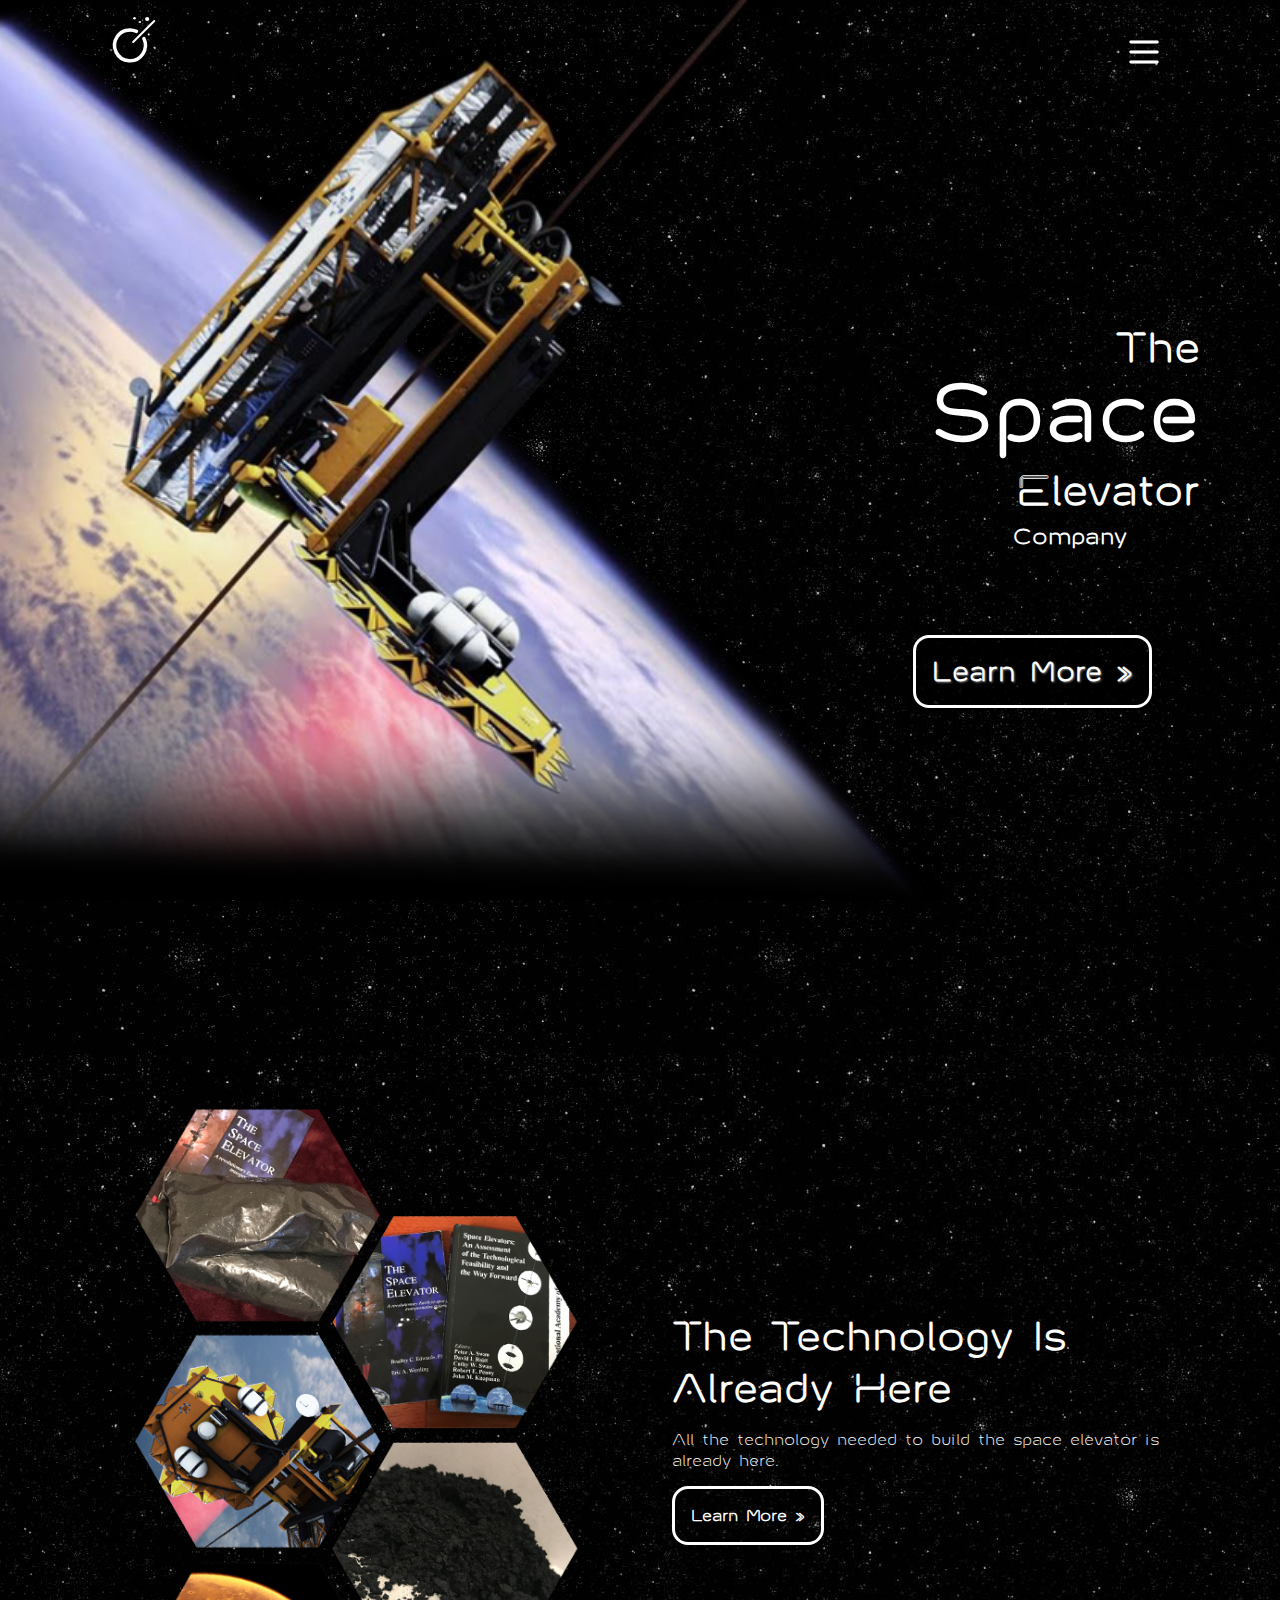
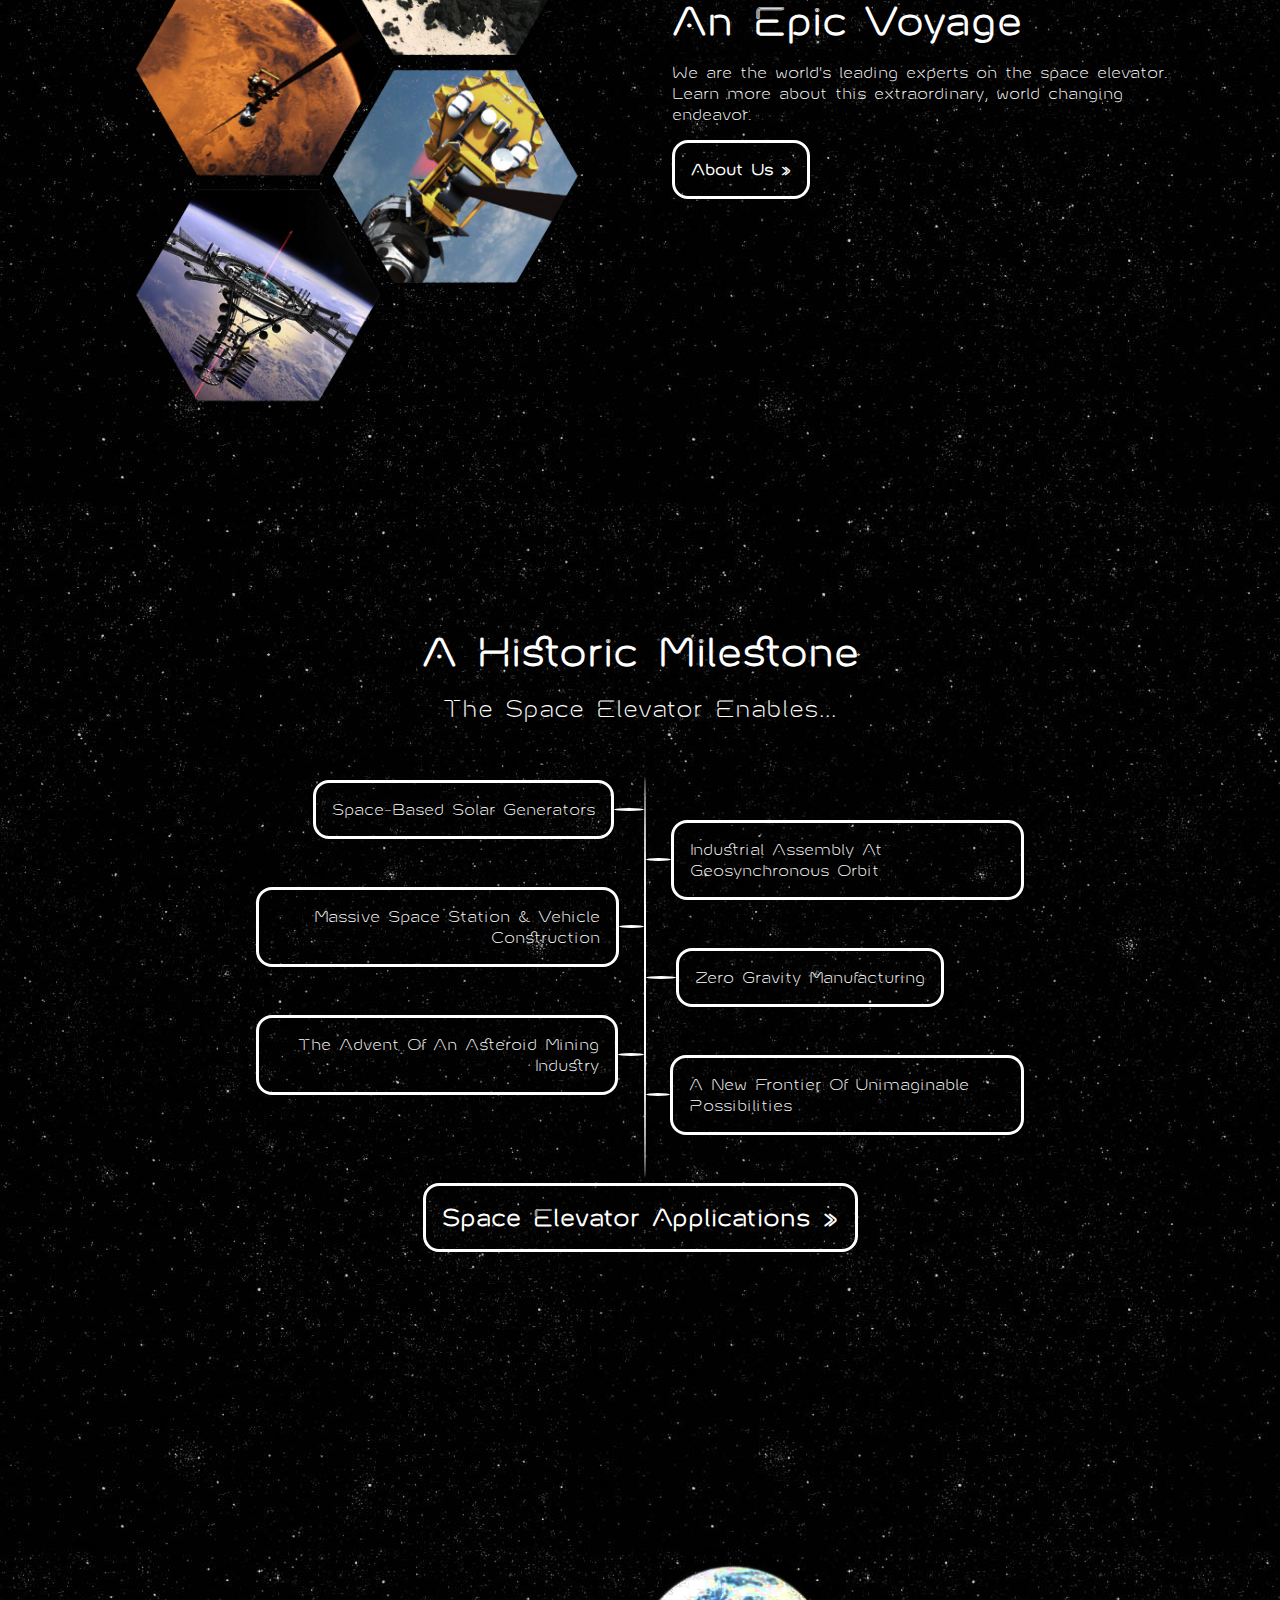
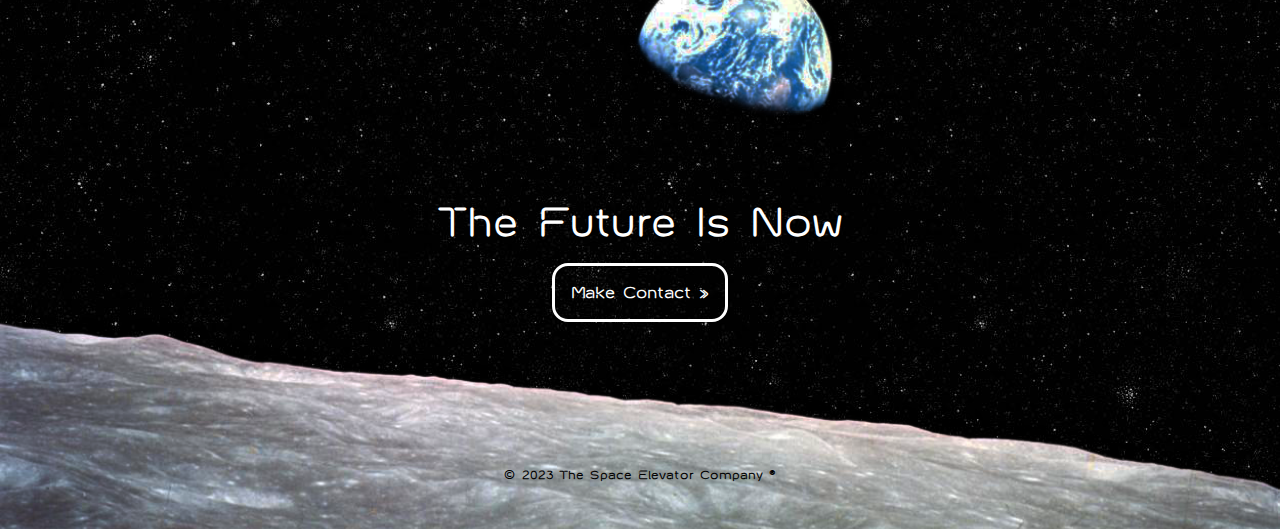
<file: index.html>
<!doctype html>
<html lang="en">
  <head>
    <meta charset="utf-8">
    <title>The Space Elevator Company</title>
    <meta name="description" content="The time has come to build the space elevator...">
    <meta name="viewport" content="width=device-width">
    <link rel="canonical" href="https://spaceelevatorcompany.com">
    <script type="application/ld+json">
      {
        "@context": "http://schema.org",
        "@type": "WebPage",
        "name": "The Space Elevator Company",
        "image": "https://spaceelevatorcompany.com/images/space-elevator.jpg",
        "url": "https://spaceelevatorcompany.com"
      }
    </script>
    <meta property="og:type" content='website'>
    <meta property="og:title" content="The Space Elevator Company">
    <meta property="og:description" content="The time has come to build the space elevator...">
    <meta property="og:url" content="https://spaceelevatorcompany.com">
    <meta property="og:image" content="https://spaceelevatorcompany.com/images/space-elevator.jpg">
    <meta property="og:image:secure_url" content="https://spaceelevatorcompany.com/images/space-elevator.jpg">
    <meta property="og:site_name" content='SpaceElevatorCompany.com'>
    <meta property="og:locale" content='en_US'>
    <meta name="twitter:card" content="summary_large_image">
    <!-- <meta name="twitter:site" content="@InnovationBound"> -->
    <!-- <meta name="twitter:creator" content="@InnovationBound"> -->
    <meta name="twitter:title" content="The Space Elevator Company">
    <meta name="twitter:description" content="The time has come to build the space elevator...">
    <meta name="twitter:image" content="https://spaceelevatorcompany.com/images/space-elevator.jpg">
    <link rel="shortcut icon" href="/images/favicon.ico">
    <link rel="stylesheet" href="/styles/main.css">
  </head>
  <body>

    <header id="site-header">
      <a href="/">
        <div class="logo">
          <img src="images/logo-white.svg" alt="o">
        </div>
      </a>
      <section id="nav">
        <input id="check" type="checkbox" value="">
        <span id="x">X</span>
        <label for="check" class='nav'>III</label>
        <br>
<nav><!-- Whitespace Matters Here -->
<a href="/">Home</a><a href="/about-us.html">About Us</a><a href="/technology.html">Technology</a><a href="/carbon-nanotubes.html">Carbon Nanotubes</a><a href="/applications.html">Applications</a><a href="/contact.html">Contact</a>
</nav>
      </section>
    </header>

    <section id="banner" class="bghidden">
      <h1 id="headline">
        <span class="the">The</span>
        <span class="space">Space</span>
        <span class="elevator">Elevator</span>
        <span class="company">Company</span>
      </h1>
      <button id="scroll">Learn&nbsp;More&nbsp;»</button>
    </section>

    <section id="ready">
      <div class="image">
        <img src="images/tech.png" alt="Space Elevator Tech Hexagons">
      </div>
      <div class="copy">
        <h2>The Technology Is Already Here</h2>
        <p>All the technology needed to build the space elevator is already here.</p>
        <a class="button" href="/technology.html">Learn More »</a>
        <div class="spacer"></div>
        <h2>An Epic Voyage</h2>
        <p>We are the world's leading experts on the space elevator. Learn more about this extraordinary, world changing endeavor.</p>
        <a class="button" href="/about-us.html">About Us »</a>
      </div>
    </section>

    <section id="possibilities">
      <h2>A Historic Milestone</h2>
      <p class="prompt">The Space Elevator Enables...</p>
      <div class="tree">
        <div class="left-items hidden">
          <div class="left-item">
            <div class="copy">
              <p>Space-Based Solar Generators</p>
            </div>
            <div class="branch">
            </div>
          </div>
          <div class="left-item">
            <div class="copy">
              <p>Massive Space Station &amp; Vehicle Construction</p>
            </div>
            <div class="branch">
            </div>
          </div>
          <div class="left-item">
            <div class="copy">
              <p>The Advent Of An Asteroid Mining Industry</p>
            </div>
            <div class="branch">
            </div>
          </div>
        </div>
        <div class="stem"></div>
        <div class="right-items">
          <div class="right-item flip">
            <div class="branch">
            </div>
            <div class="copy">
              <p>Space-Based Solar Generators</p>
            </div>
          </div>
          <div class="right-item">
            <div class="branch">
            </div>
            <div class="copy">
              <p>Industrial Assembly At Geosynchronous Orbit</p>
            </div>
          </div>
          <div class="right-item flip">
            <div class="branch">
            </div>
            <div class="copy">
              <p>Massive Space Station &amp; Vehicle Construction</p>
            </div>
          </div>
          <div class="right-item">
            <div class="branch">
            </div>
            <div class="copy">
              <p>Zero Gravity Manufacturing</p>
            </div>
          </div>
          <div class="right-item flip">
            <div class="branch">
            </div>
            <div class="copy">
              <p>The Advent Of An Asteroid Mining Industry</p>
            </div>
          </div>
          <div class="right-item">
            <div class="branch">
            </div>
            <div class="copy">
              <p>A New Frontier Of Unimaginable Possibilities</p>
            </div>
          </div>
        </div>
      </div>
      <p class="prompt">
        <a class="button application-button" href="/applications.html">Space Elevator Applications »</a>
      </p>
    </section>

    <section id="future">
      <div class="make-contact">
        <h2 class="future">The Future Is Now</h2>
        <a class="button contact-button" href="/contact.html">Make Contact »</a>
      </div>
      <p id="copyright">© 2023 The Space Elevator Company ®</p>
    </section>
    <script src="/scripts/rise.js"></script>
    <script src="/scripts/slide-show.js"></script>
  </body>
</html>
</file>
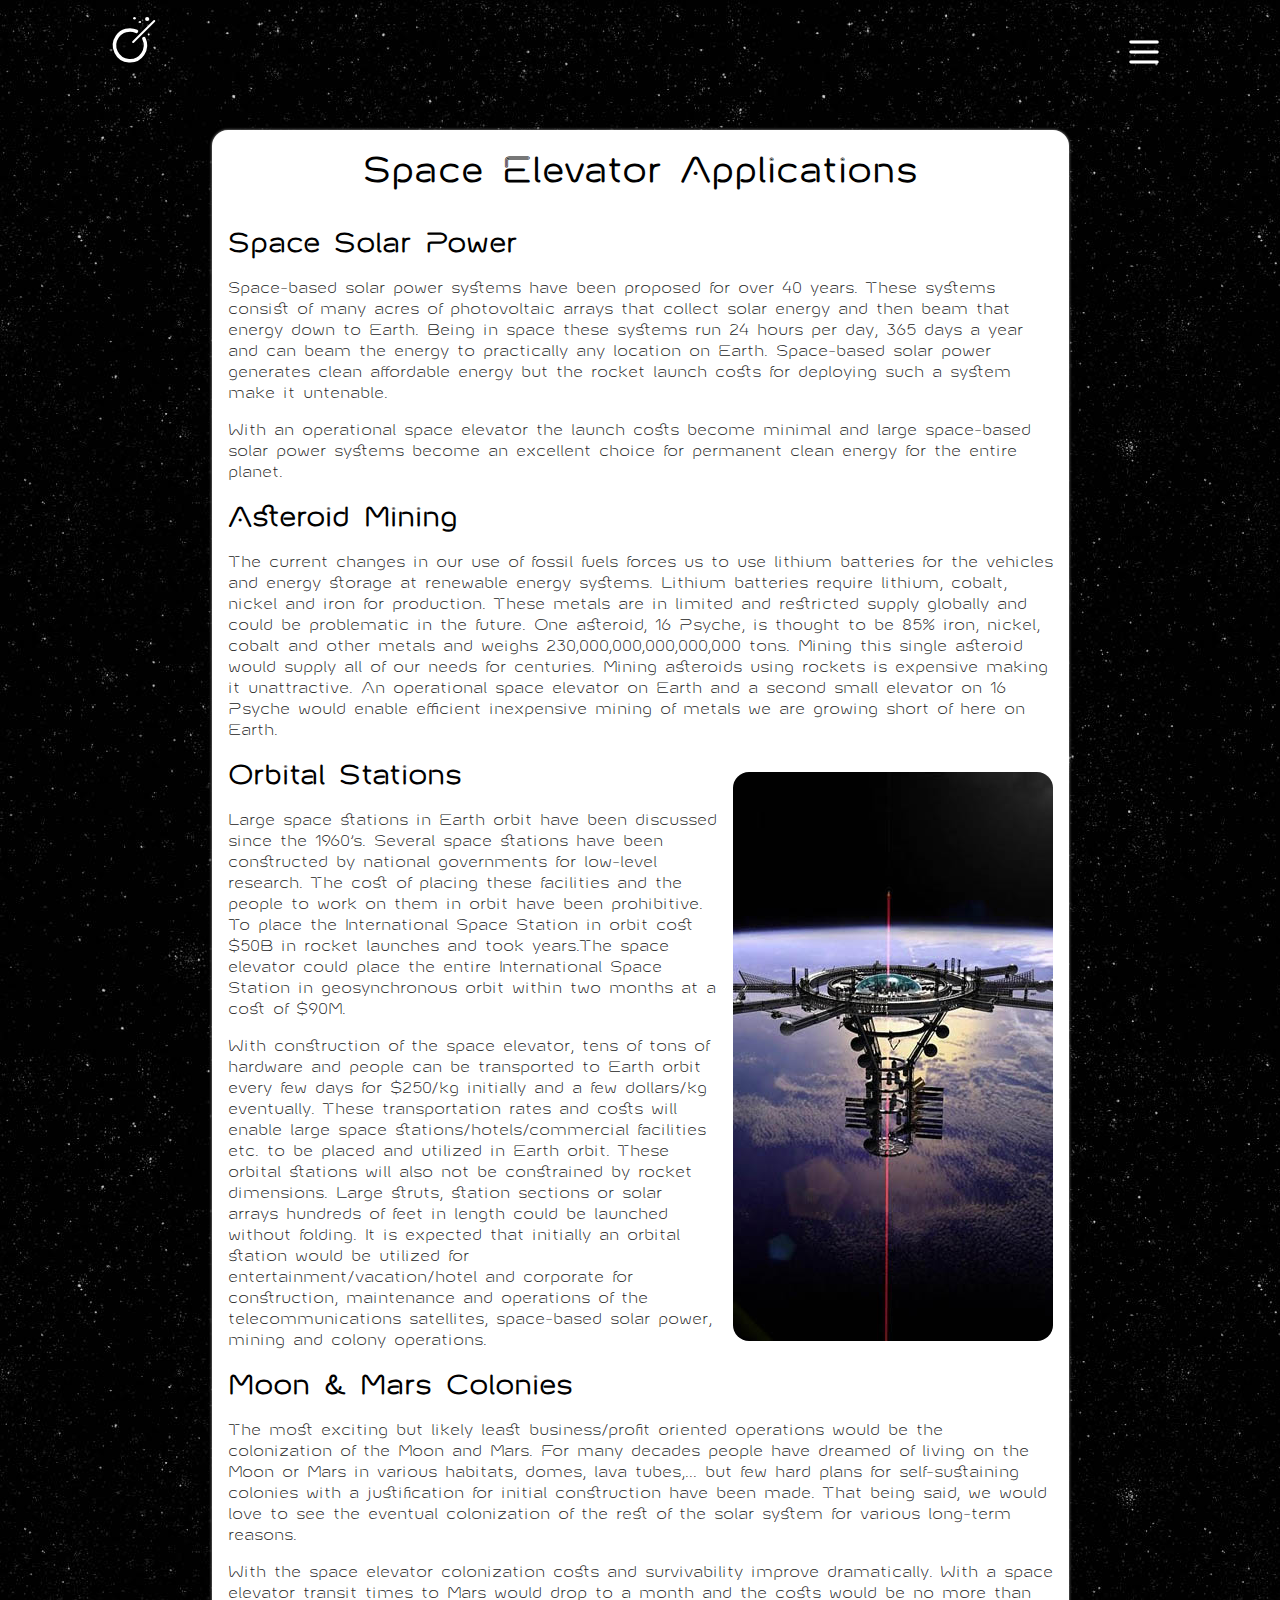
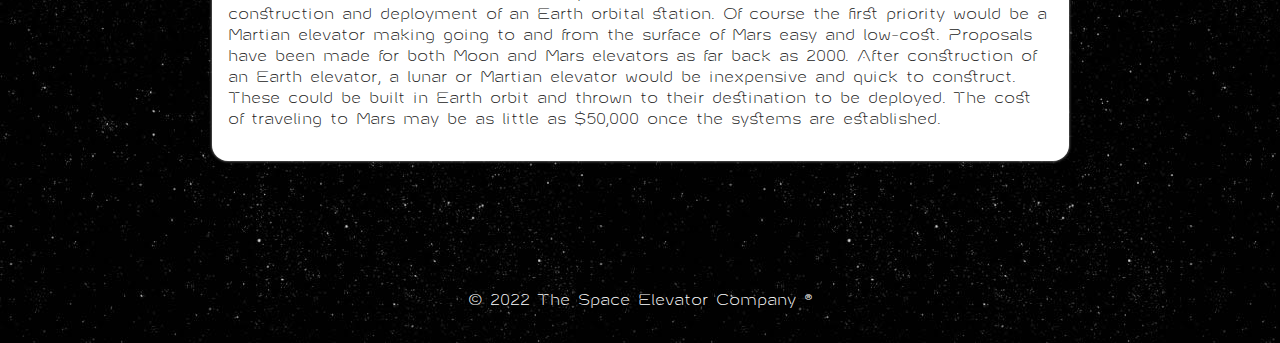
<file: applications.html>
<!doctype html>
<html lang="en">
  <head>
    <meta charset="utf-8">
    <title>Applications - The Space Elevator Company</title>
    <meta name="description" content="Information about the space elevator applications.">
    <meta name="viewport" content="width=device-width">
    <link rel="shortcut icon" href="images/favicon.ico">
    <link rel="stylesheet" href="styles/main.css">
  </head>
  <body class='page'>

    <header id="site-header">
      <a href="/">
        <div class="logo">
          <img src="images/logo-white.svg" alt="o">
        </div>
      </a>
      <section id="nav">
        <input id="check" type="checkbox" value="">
        <span id="x">X</span>
        <label for="check" class='nav'>III</label>
        <br>
<nav><!-- Whitespace Matters Here -->
<a href="index.html">Home</a><a href="about-us.html">About Us</a><a href="technology.html">Technology</a><a href="carbon-nanotubes.html">Carbon Nanotubes</a><a href="applications.html">Applications</a><a href="contact.html">Contact</a>
</nav>
      </section>
    </header>

    <section class="page">
      <h1>Space Elevator Applications</h1>
      <h2>Space Solar Power</h2>
      <p>Space-based solar power systems have been proposed for over 40 years. These systems consist of many acres of photovoltaic arrays that collect solar energy and then beam that energy down to Earth. Being in space these systems run 24 hours per day, 365 days a year and can beam the energy to practically any location on Earth.  Space-based solar power generates clean affordable energy but the rocket launch costs for deploying such a system make it untenable.</p>
      <p>With an operational space elevator the launch costs become minimal and large space-based solar power systems become an excellent choice for permanent clean energy for the entire planet.</p>
      <h2>Asteroid Mining</h2>
      <p>The current changes in our use of fossil fuels forces us to use lithium batteries for the vehicles and energy storage at renewable energy systems. Lithium batteries require lithium, cobalt, nickel and iron for production. These metals are in limited and restricted supply globally and could be problematic in the future.  One asteroid, 16 Psyche, is thought to be 85% iron, nickel, cobalt and other metals and weighs 230,000,000,000,000,000 tons. Mining this single asteroid would supply all of our needs for centuries. Mining asteroids using rockets is expensive making it unattractive. An operational space elevator on Earth and a second small elevator on 16 Psyche would enable efficient inexpensive mining of metals we are growing short of here on Earth.</p>
      <img class="aside" src="images/station.jpg" alt="Space Elevator From Space">
      <h2>Orbital Stations</h2>
      <p>Large space stations in Earth orbit have been discussed since the 1960’s. Several space stations have been constructed by national governments for low-level research. The cost of placing these facilities and the people to work on them in orbit have been prohibitive. To place the International Space Station in orbit cost $50B in rocket launches and took years.The space elevator could place the entire International Space Station in geosynchronous orbit within two months at a cost of $90M.</p>
      <p>With construction of the space elevator, tens of tons of hardware and people can be transported to Earth orbit every few days for $250/kg initially and a few dollars/kg eventually. These transportation rates and costs will enable large space stations/hotels/commercial facilities etc. to be placed and utilized in Earth orbit. These orbital stations will also not be constrained by rocket dimensions. Large struts, station sections or solar arrays hundreds of feet in length could be launched without folding. It is expected that initially an orbital station would be utilized for entertainment/vacation/hotel and corporate for construction, maintenance and operations of the telecommunications satellites, space-based solar power, mining and colony operations.</p>
      <h2>Moon &amp; Mars Colonies</h2>
      <p>The most exciting but likely least business/profit oriented operations would be the colonization of the Moon and Mars. For many decades people have dreamed of living on the Moon or Mars in various habitats, domes, lava tubes,... but few hard plans for self-sustaining colonies with a justification for initial construction have been made. That being said, we would love to see the eventual colonization of the rest of the solar system for various long-term reasons.</p>
      <p>With the space elevator colonization costs and survivability improve dramatically. With a space elevator transit times to Mars would drop to a month and the costs would be no more than construction and deployment of an Earth orbital station. Of course the first priority would be a Martian elevator making going to and from the surface of Mars easy and low-cost. Proposals have been made for both Moon and Mars elevators as far back as 2000. After construction of an Earth elevator, a lunar or Martian elevator would be inexpensive and quick to construct. These could be built in Earth orbit and thrown to their destination to be deployed. The cost of traveling to Mars may be as little as $50,000 once the systems are established.</p>

    </section>

    <section id="footer">
      <p>© 2022 The Space Elevator Company ®</p>
    </section>

  </body>
</html>
</file>
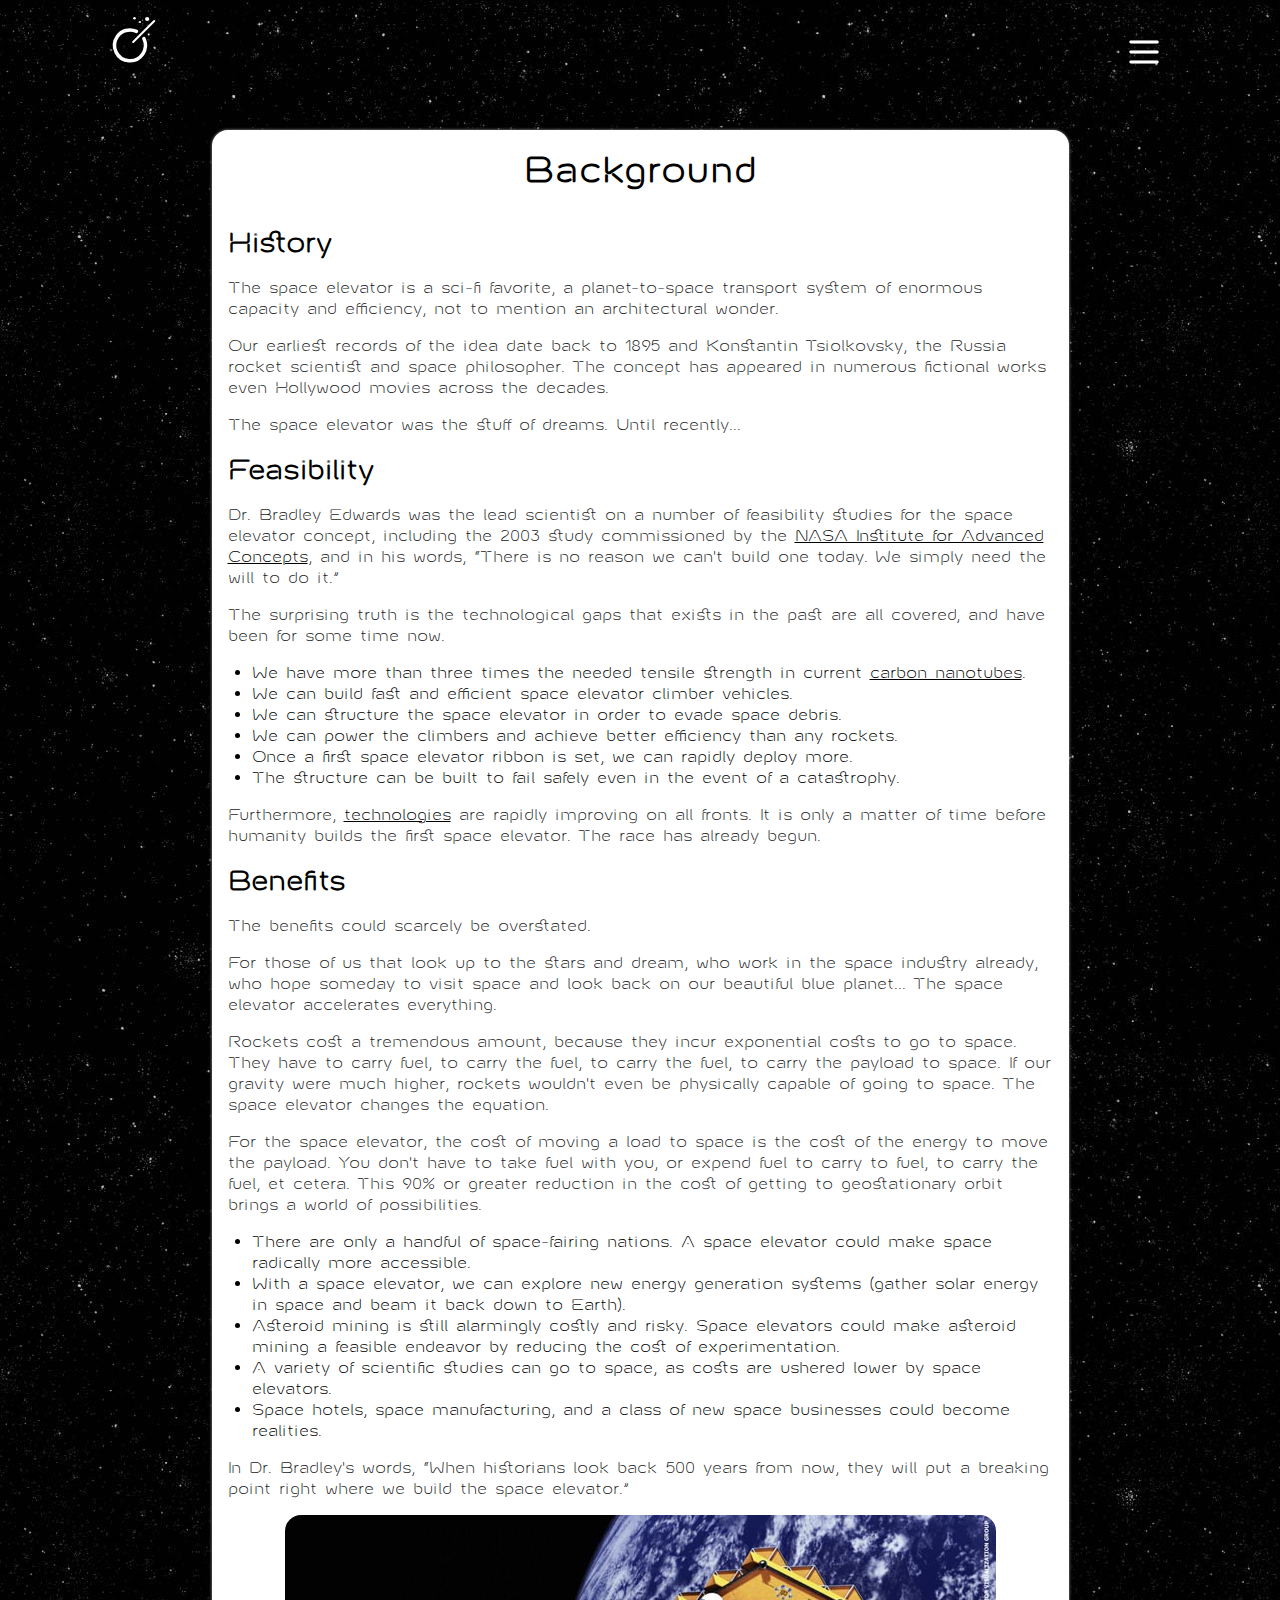
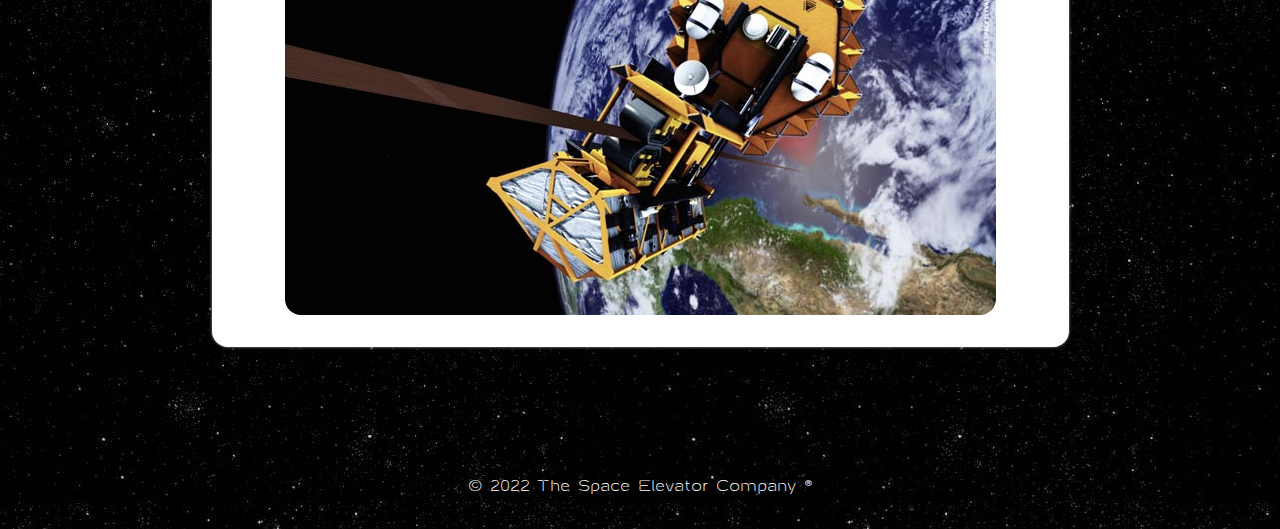
<file: background.html>
<!doctype html>
<html lang="en">
  <head>
    <meta charset="utf-8">
    <title>Background - The Space Elevator</title>
    <meta name="description" content="Background information about the space elevator initiative.">
    <meta name="viewport" content="width=device-width">
    <link rel="shortcut icon" href="images/favicon.ico">
    <link rel="stylesheet" href="styles/main.css">
  </head>
  <body class='page'>

    <header id="site-header">
      <a href="index.html">
        <div class="logo">
          <img src="images/logo-white.svg" alt="o">
        </div>
      </a>
      <section id="nav">
        <input id="check" type="checkbox" value="">
        <span id="x">X</span>
        <label for="check" class='nav'>III</label>
        <br>
<nav><!-- Whitespace Matters Here -->
<a href="index.html">Home</a><a href="background.html">Background</a><a href="technology.html">Technology</a><a href="carbon-nanotubes.html">Carbon Nanotubes</a><a href="applications.html">Applications</a><a href="contact.html">Contact</a>
</nav>
      </section>
    </header>

    <section class="page">
      <h1>Background</h1>
      <h2>History</h2>
      <p>The space elevator is a sci-fi favorite, a planet-to-space transport system of enormous capacity and efficiency, not to mention an architectural wonder.</p>
      <p>Our earliest records of the idea date back to 1895 and Konstantin Tsiolkovsky, the Russia rocket scientist and space philosopher. The concept has appeared in numerous fictional works even Hollywood movies across the decades.</p>
      <p>The space elevator was the stuff of dreams. Until recently...</p>
      <h2>Feasibility</h2>
      <p>Dr. Bradley Edwards was the lead scientist on a number of feasibility studies for the space elevator concept, including the 2003 study commissioned by the <a href="https://www.nasa.gov/directorates/spacetech/niac/index.html" target="_blank">NASA Institute for Advanced Concepts</a>, and in his words, <q>There is no reason we can't build one today. We simply need the will to do it.</q></p>
      <p>The surprising truth is the technological gaps that exists in the past are all covered, and have been for some time now.
      <ul>
        <li>We have more than three times the needed tensile strength in current <a href="carbon-nanotubes.html">carbon nanotubes</a>.</li>
        <li>We can build fast and efficient space elevator climber vehicles.</li>
        <li>We can structure the space elevator in order to evade space debris.</li>
        <li>We can power the climbers and achieve better efficiency than any rockets.</li>
        <li>Once a first space elevator ribbon is set, we can rapidly deploy more.</li>
        <li>The structure can be built to fail safely even in the event of a catastrophy.</li>
      </ul>
      <p>Furthermore, <a href="technology.html">technologies</a> are rapidly improving on all fronts. It is only a matter of time before humanity builds the first space elevator. The race has already begun.</p>
      <h2>Benefits</h2>
      <p>The benefits could scarcely be overstated.</p>
      <p>For those of us that look up to the stars and dream, who work in the space industry already, who hope someday to visit space and look back on our beautiful blue planet... The space elevator accelerates everything.</p>
      <p>Rockets cost a tremendous amount, because they incur exponential costs to go to space. They have to carry fuel, to carry the fuel, to carry the fuel, to carry the payload to space. If our gravity were much higher, rockets wouldn't even be physically capable of going to space. The space elevator changes the equation.</p>
      <p>For the space elevator, the cost of moving a load to space is the cost of the energy to move the payload. You don't have to take fuel with you, or expend fuel to carry to fuel, to carry the fuel, et cetera. This 90% or greater reduction in the cost of getting to geostationary orbit brings a world of possibilities.</p>
      <ul>
        <li>There are only a handful of space-fairing nations. A space elevator could make space radically more accessible.</li>
        <li>With a space elevator, we can explore new energy generation systems (gather solar energy in space and beam it back down to Earth).</li>
        <li>Asteroid mining is still alarmingly costly and risky. Space elevators could make asteroid mining a feasible endeavor by reducing the cost of experimentation.</li>
        <li>A variety of scientific studies can go to space, as costs are ushered lower by space elevators.</li>
        <li>Space hotels, space manufacturing, and a class of new space businesses could become realities.</li>
      </ul>
      <p>In Dr. Bradley's words, <q>When historians look back 500 years from now, they will put a breaking point right where we build the space elevator.</q></p>
      <img class="center" src="images/cover.jpg" alt="Space Elevator Illustration">
    </section>

    <section id="footer">
      <p>© 2022 The Space Elevator Company ®</p>
    </section>

  </body>
</html>
</file>
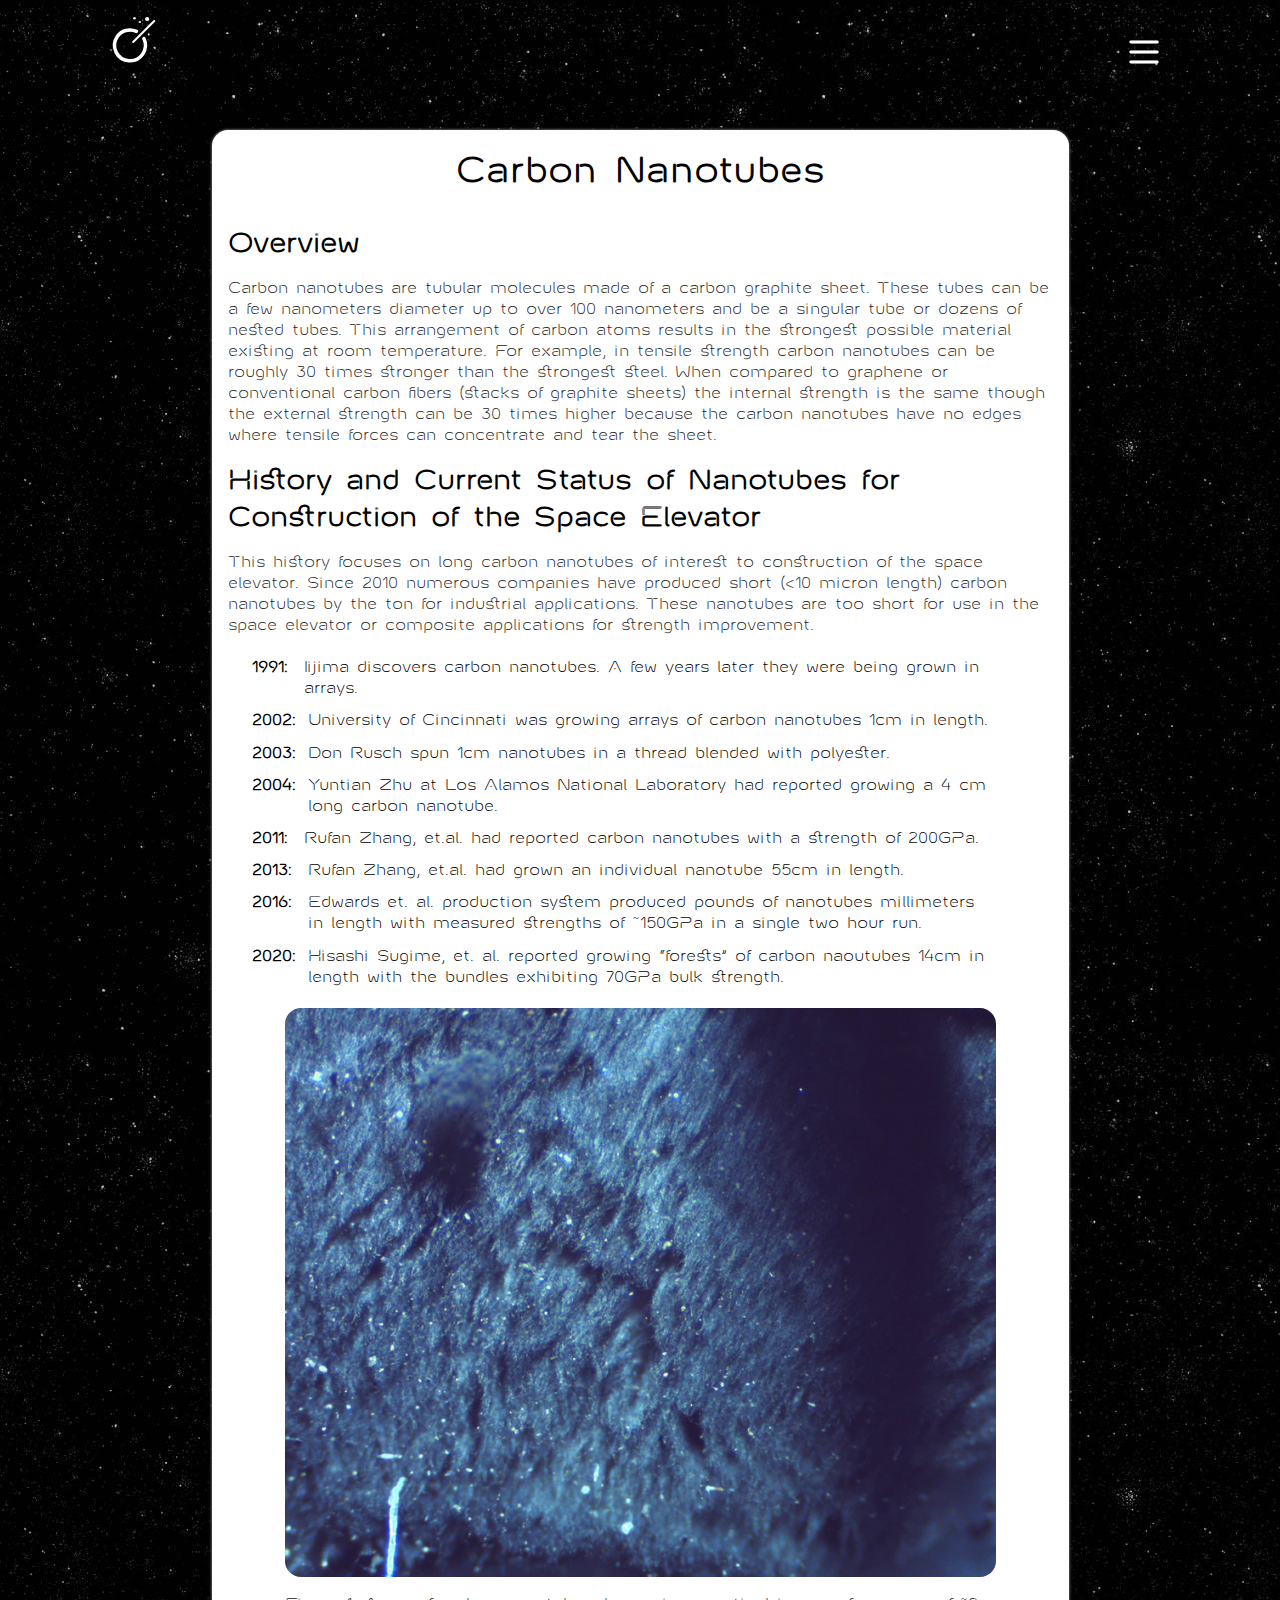
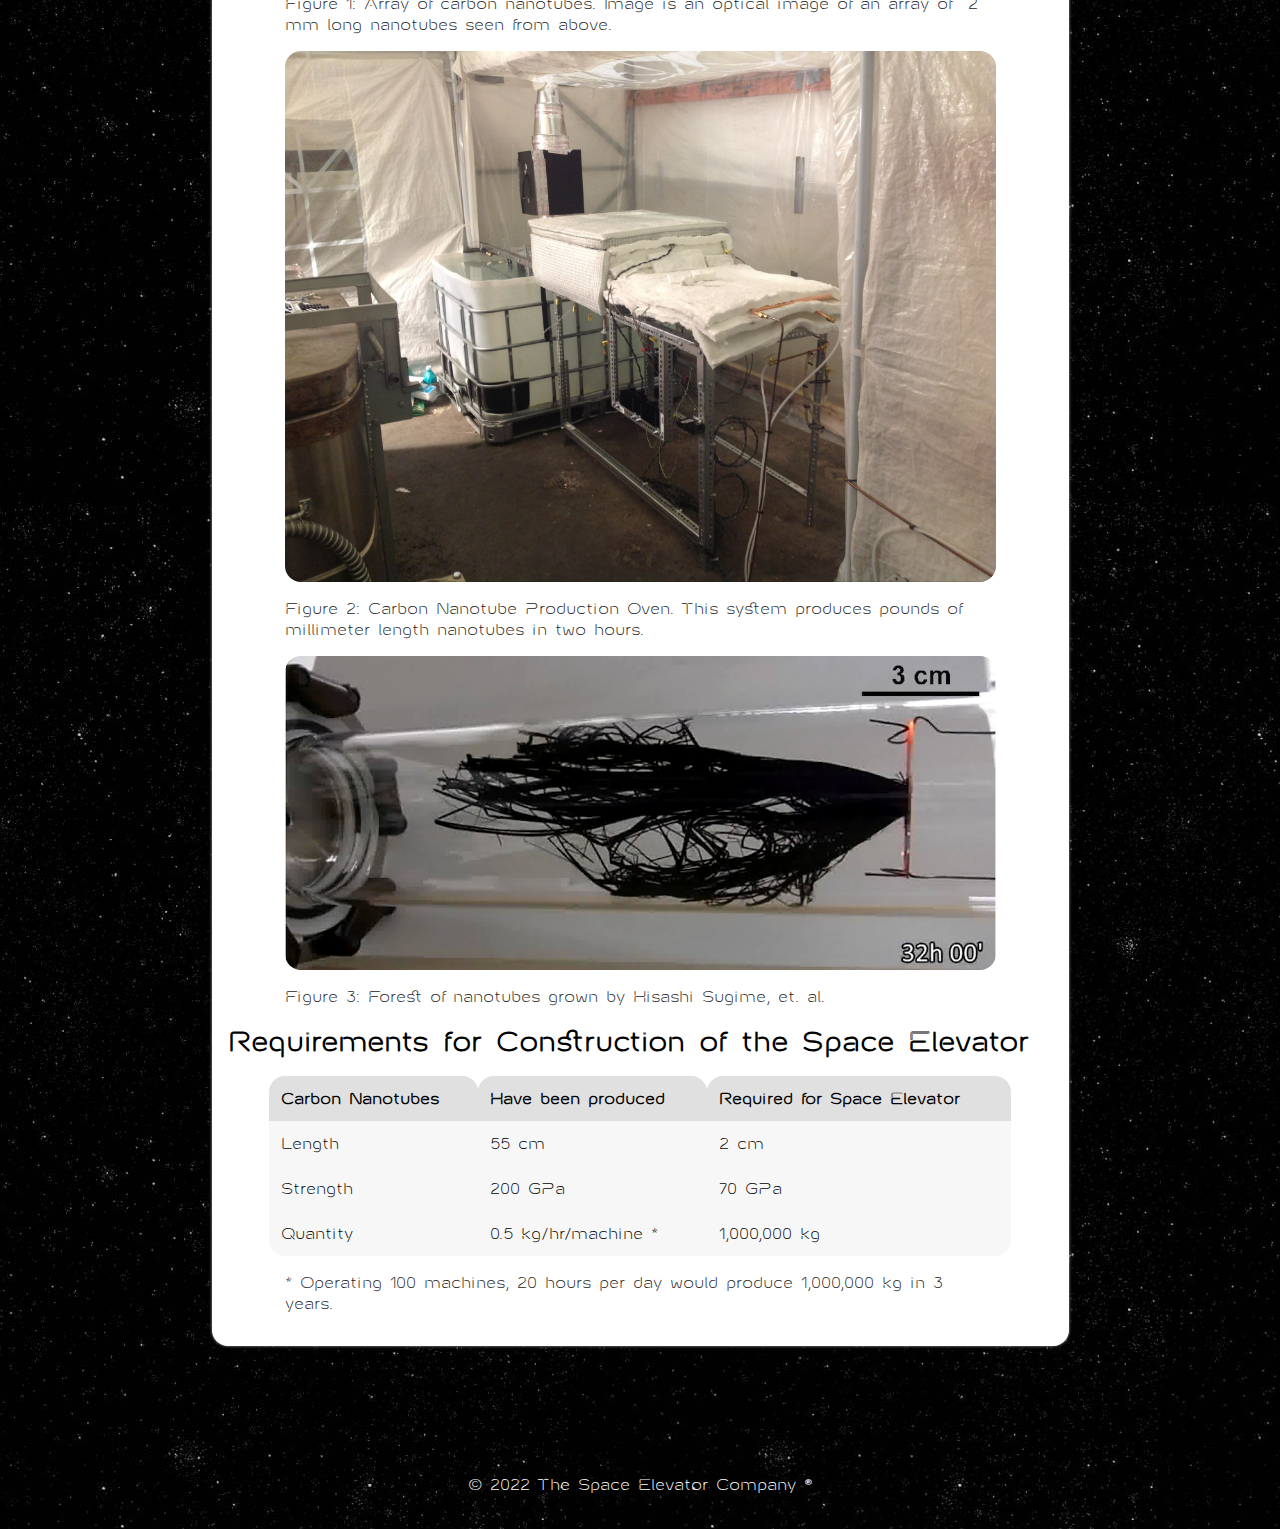
<file: carbon-nanotubes.html>
<!doctype html>
<html lang="en">
  <head>
    <meta charset="utf-8">
    <title>Carbon Nanotubes - The Space Elevator Company</title>
    <meta name="description" content="Information about carbon nanotubes, a key technology for the space elevator.">
    <meta name="viewport" content="width=device-width">
    <link rel="shortcut icon" href="images/favicon.ico">
    <link rel="stylesheet" href="styles/main.css">
  </head>
  <body class='page'>

    <header id="site-header">
      <a href="/">
        <div class="logo">
          <img src="images/logo-white.svg" alt="o">
        </div>
      </a>
      <section id="nav">
        <input id="check" type="checkbox" value="">
        <span id="x">X</span>
        <label for="check" class='nav'>III</label>
        <br>
<nav><!-- Whitespace Matters Here -->
<a href="index.html">Home</a><a href="about-us.html">About Us</a><a href="technology.html">Technology</a><a href="carbon-nanotubes.html">Carbon Nanotubes</a><a href="applications.html">Applications</a><a href="contact.html">Contact</a>
</nav>
      </section>
    </header>

    <section class="page">
      <h1>Carbon Nanotubes</h1>
      <h2>Overview</h2>
      <p>Carbon nanotubes are tubular molecules made of a carbon graphite sheet. These tubes can be a few nanometers diameter up to over 100 nanometers and be a singular tube or dozens of nested tubes. This arrangement of carbon atoms results in the strongest possible material existing at room temperature. For example, in tensile strength carbon nanotubes can be roughly 30 times stronger than the strongest steel. When compared to graphene or conventional carbon fibers (stacks of graphite sheets) the internal strength is the same though the external strength can be 30 times higher because the carbon nanotubes have no edges where tensile forces can concentrate and tear the sheet.</p>
      <h2>History and Current Status of Nanotubes for Construction of the Space Elevator</h2>
      <p>This history focuses on long carbon nanotubes of interest to construction of the space elevator. Since 2010 numerous companies have produced short (&lt;10 micron length) carbon nanotubes by the ton for industrial applications. These nanotubes are too short for use in the space elevator or composite applications for strength improvement.</p>
      <ul class='nanolist'>
        <li><strong>1991:</strong><span>Iijima discovers carbon nanotubes. A few years later they were being grown in arrays.</span></li>
        <li><strong>2002:</strong><span>University of Cincinnati was growing arrays of carbon nanotubes 1cm in length.</span></li>
        <li><strong>2003:</strong><span>Don Rusch spun 1cm nanotubes in a thread blended with polyester.</span></li>
        <li><strong>2004:</strong><span>Yuntian Zhu at Los Alamos National Laboratory had reported growing a 4 cm long carbon nanotube.</span></li>
        <li><strong>2011:</strong><span>Rufan Zhang, et.al. had reported carbon nanotubes with a strength of 200GPa.</span></li>
        <li><strong>2013:</strong><span>Rufan Zhang, et.al. had grown an individual nanotube 55cm in length.</span></li>
        <li><strong>2016:</strong><span>Edwards et. al. production system produced pounds of nanotubes millimeters in length with measured strengths of ~150GPa in a single two hour run.</span></li>
        <li><strong>2020:</strong><span>Hisashi Sugime, et. al. reported growing “forests” of carbon naoutubes 14cm in length with the bundles exhibiting 70GPa bulk strength.</span></li>
      </ul>
      <img class="center" src="images/cnt-array-5-15-14-9.jpg" alt="">
      <p class="center">Figure 1: Array of carbon nanotubes. Image is an optical image of an array of ~2 mm long nanotubes seen from above.</p>
      <img class="center" src="images/cnt-maker.jpg" alt="">
      <p class="center">Figure 2: Carbon Nanotube Production Oven. This system produces pounds of millimeter length nanotubes in two hours.</p>
      <img class="center" src="images/cnt-forest.png" alt="">
      <p class="center">Figure 3: Forest of nanotubes grown by Hisashi Sugime, et. al.</p>
      <h2>Requirements for Construction of the Space Elevator</h2>
      <table class='nanorequirements'>
        <tr class='header'>
          <td>Carbon Nanotubes</td>
          <td>Have been produced</td>
          <td>Required for Space Elevator</td>
        </tr>
        <tr>
          <td>Length</td>
          <td>55 cm</td>
          <td>2 cm</td>
        </tr>
        <tr>
          <td>Strength</td>
          <td>200 GPa</td>
          <td>70 GPa</td>
        </tr>
        <tr>
          <td>Quantity</td>
          <td>0.5 kg/hr/machine *</td>
          <td>1,000,000 kg</td>
        </tr>
      </table>
      <p class="center">* Operating 100 machines, 20 hours per day would produce 1,000,000 kg in 3 years.</p>
    </section>

    <section id="footer">
      <p>© 2022 The Space Elevator Company ®</p>
    </section>

  </body>
</html>
</file>
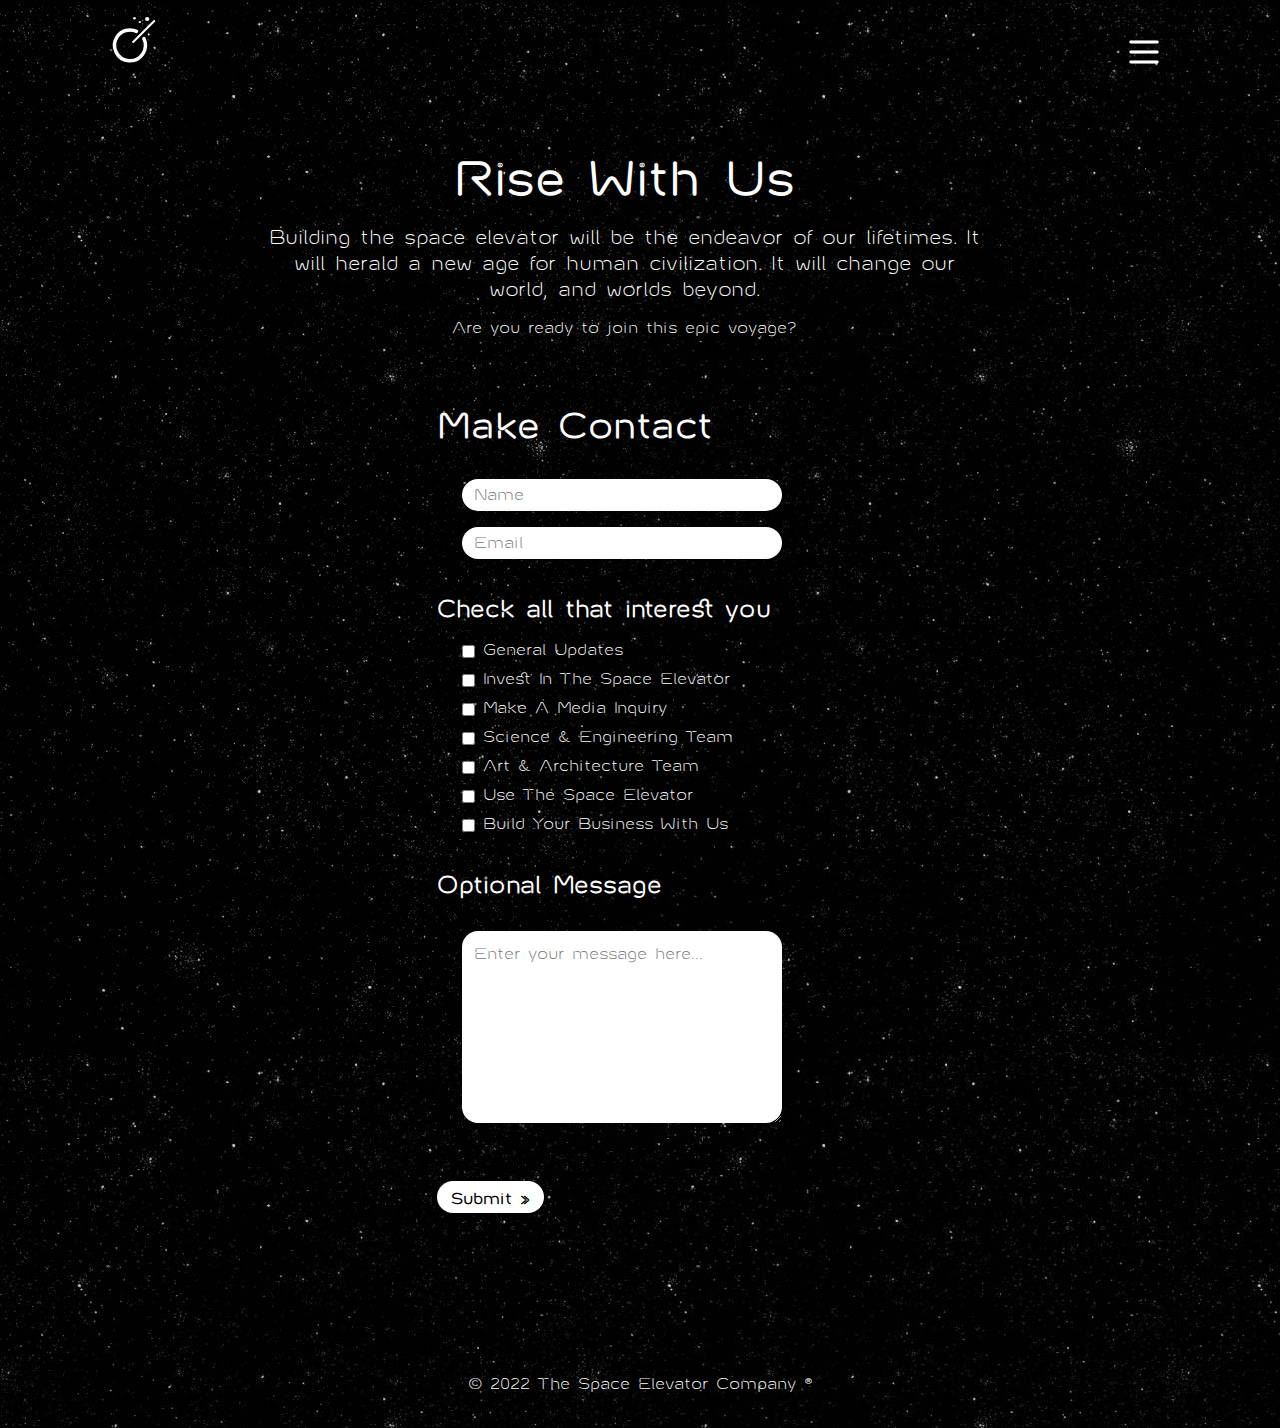
<file: contact.html>
<!doctype html>
<html lang="en">
  <head>
    <meta charset="utf-8">
    <title>Contact - The Space Elevator Company</title>
    <meta name="description" content="Contact the space elevator team.">
    <meta name="viewport" content="width=device-width">
    <link rel="shortcut icon" href="images/favicon.ico">
    <link rel="stylesheet" href="styles/main.css">
  </head>
  <body class='page'>

    <header id="site-header">
      <a href="/">
        <div class="logo">
          <img src="images/logo-white.svg" alt="o">
        </div>
      </a>
      <section id="nav">
        <input id="check" type="checkbox" value="">
        <span id="x">X</span>
        <label for="check" class='nav'>III</label>
        <br>
<nav><!-- Whitespace Matters Here -->
<a href="index.html">Home</a><a href="about-us.html">About Us</a><a href="technology.html">Technology</a><a href="carbon-nanotubes.html">Carbon Nanotubes</a><a href="applications.html">Applications</a><a href="contact.html">Contact</a>
</nav>
      </section>
    </header>

    <section id="contact">
      <div class="copy">
        <h1>Rise With Us</h1>
        <p class="med">Building the space elevator will be the endeavor of our lifetimes. It will herald a new age for human civilization. It will change our world, and worlds beyond.</p>
        <p>Are you ready to join this epic voyage?</p>
      </div>
      <form id="contact-form" action="#" method="post">
        <h2>Make Contact</h2>
        <fieldset disabled="disabled">
          <input id="name" type="text" name="name" value="" placeholder="Name" maxlength="450">
          <input id="mail" type="email" name="mail" value="" placeholder="Email" maxlength="350">
          <div class="list">
            <h3>Check all that interest you</h3>
            <div class="check">
              <input id="follow" type="checkbox" name="follow">
              <label for="follow">General Updates</label>
            </div>
            <div class="check">
              <input id="investor" type="checkbox" name="investor">
              <label for="investor">Invest In The Space Elevator</label>
            </div>
            <div class="check">
              <input id="media" type="checkbox" name="media">
              <label for="media">Make A Media Inquiry</label>
            </div>
            <div class="check">
              <input id="science" type="checkbox" name="science">
              <label for="science">Science &amp; Engineering Team</label>
            </div>
            <div class="check">
              <input id="art" type="checkbox" name="art">
              <label for="art">Art &amp; Architecture Team</label>
            </div>
            <div class="check">
              <input id="presale" type="checkbox" name="presale">
              <label for="presale">Use The Space Elevator</label>
            </div>
            <div class="check">
              <input id="entrepreneurs" type="checkbox" name="entrepreneurs">
              <label for="entrepreneurs">Build Your Business With Us</label>
            </div>
          </div>
          <h3>Optional Message</h3>
          <textarea id="message" name="message" rows="8" placeholder="Enter your message here..." maxlength="4500"></textarea>
          <br>
          <p id="form-status"></p>
          <br>
          <input id="submit" type="submit" name="submit" value="Submit »">
        </fieldset>
      </form>
    </section>

    <section id="footer">
      <p>© 2022 The Space Elevator Company ®</p>
    </section>

    <script src="scripts/form.js"></script>
  </body>
</html>
</file>
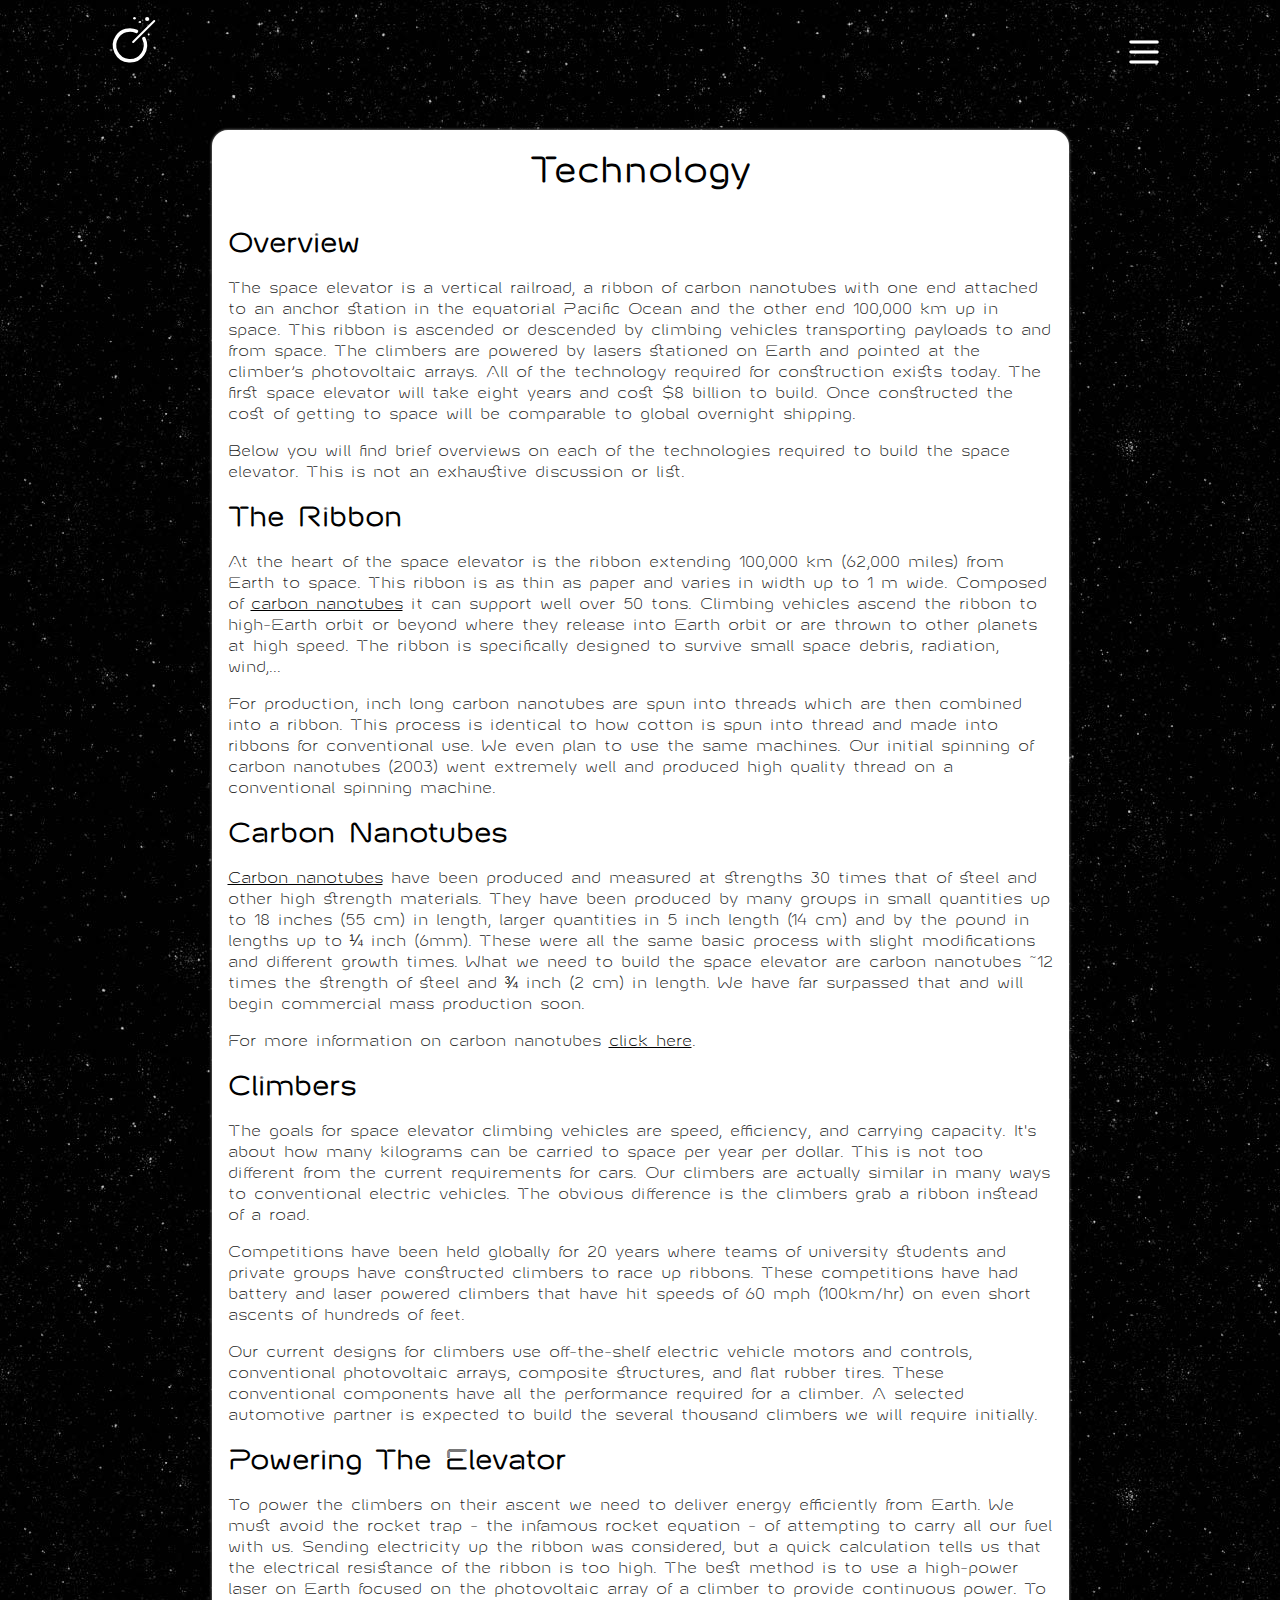
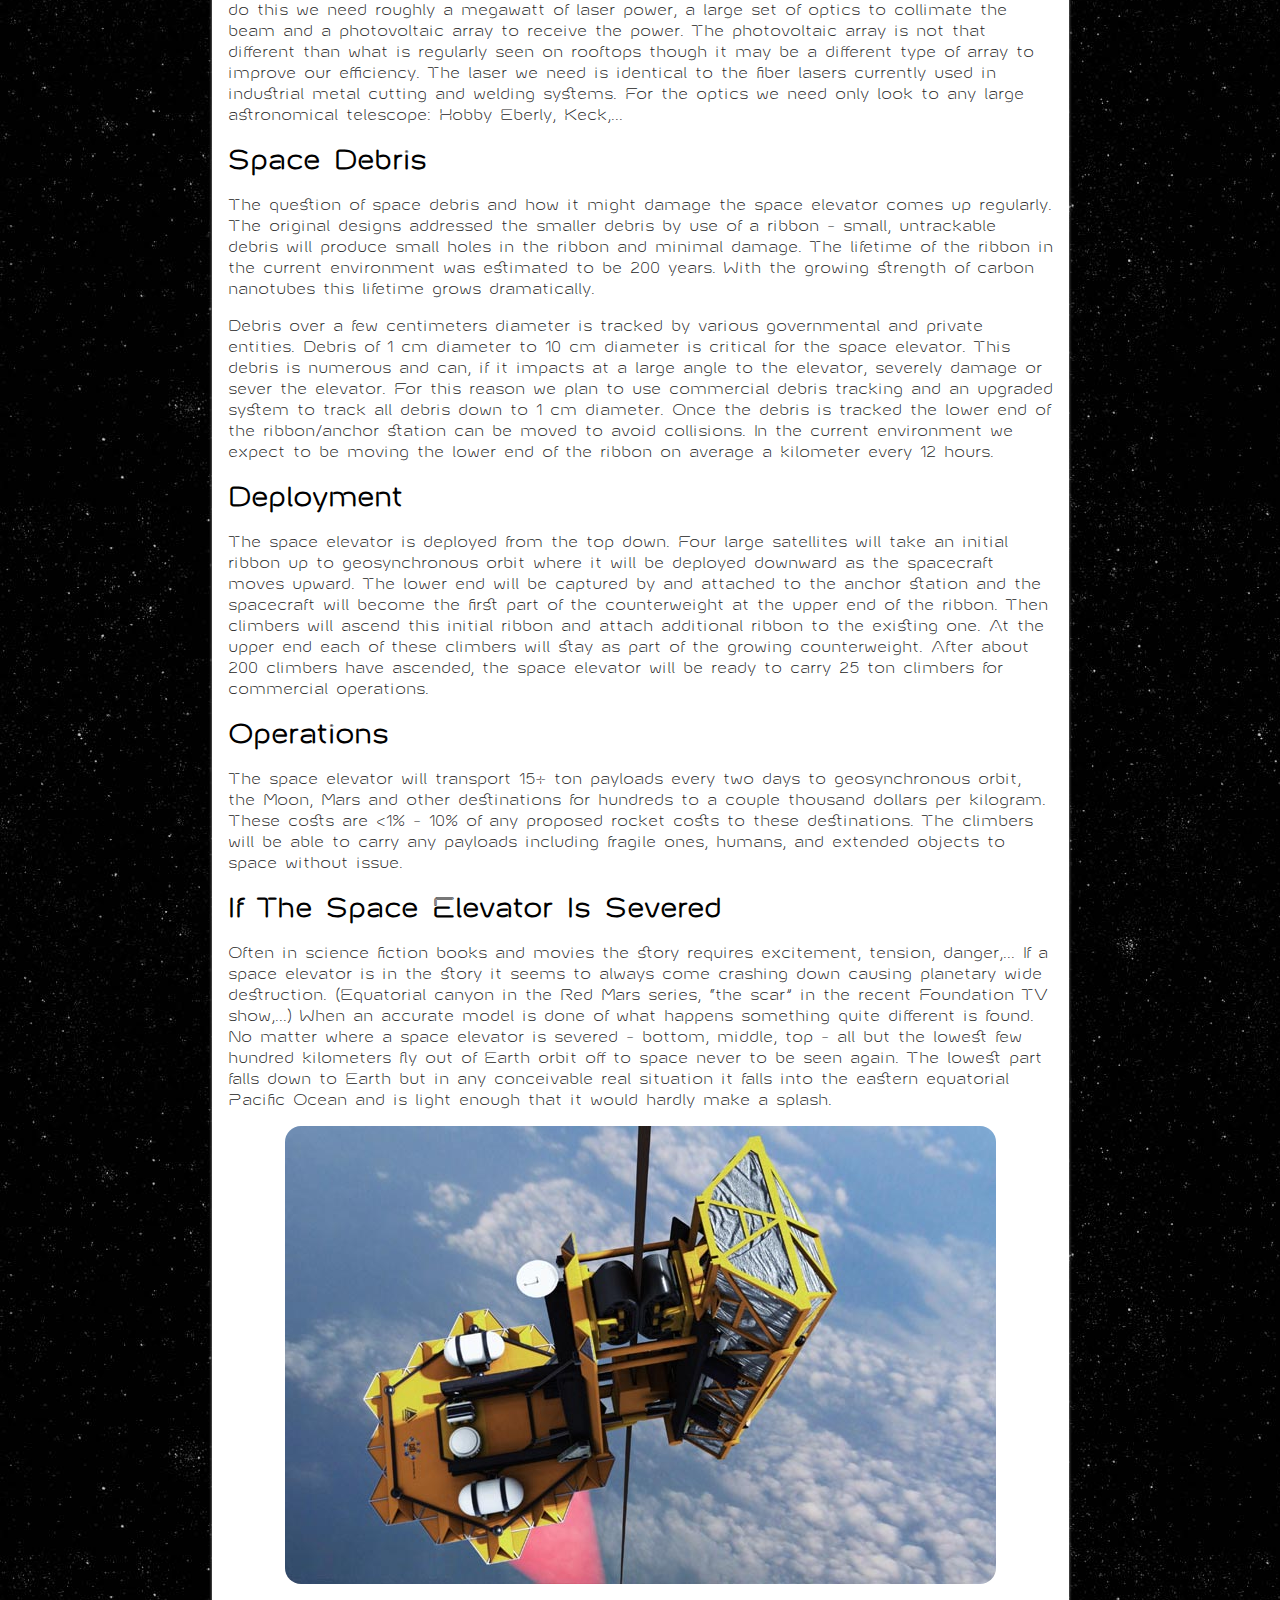
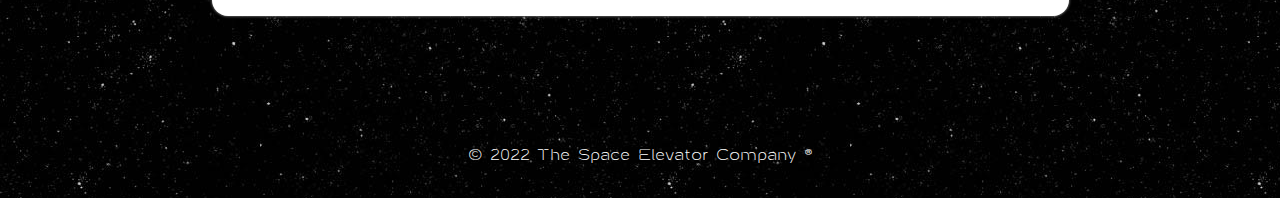
<file: technology.html>
<!doctype html>
<html lang="en">
  <head>
    <meta charset="utf-8">
    <title>Technology - The Space Elevator Company</title>
    <meta name="description" content="Information about the space elevator required technology.">
    <meta name="viewport" content="width=device-width">
    <link rel="shortcut icon" href="images/favicon.ico">
    <link rel="stylesheet" href="styles/main.css">
  </head>
  <body class='page'>

    <header id="site-header">
      <a href="/">
        <div class="logo">
          <img src="images/logo-white.svg" alt="o">
        </div>
      </a>
      <section id="nav">
        <input id="check" type="checkbox" value="">
        <span id="x">X</span>
        <label for="check" class='nav'>III</label>
        <br>
<nav><!-- Whitespace Matters Here -->
<a href="index.html">Home</a><a href="about-us.html">About Us</a><a href="technology.html">Technology</a><a href="carbon-nanotubes.html">Carbon Nanotubes</a><a href="applications.html">Applications</a><a href="contact.html">Contact</a>
</nav>
      </section>
    </header>

    <section class="page">
      <h1>Technology</h1>
      <h2>Overview</h2>
      <p>The space elevator is a vertical railroad, a ribbon of carbon nanotubes with one end attached to an anchor station in the equatorial Pacific Ocean and the other end 100,000 km up in space. This ribbon is ascended or descended by climbing vehicles transporting payloads to and from space. The climbers are powered by lasers stationed on Earth and pointed at the climber’s photovoltaic arrays. All of the technology required for construction exists today. The first space elevator will take eight years and cost $8 billion to build. Once constructed the cost of getting to space will be comparable to global overnight shipping.</p>
      <p>Below you will find brief overviews on each of the technologies required to build the space elevator. This is not an exhaustive discussion or list.</p>
      <h2>The Ribbon</h2>
      <p>At the heart of the space elevator is the ribbon extending 100,000 km (62,000 miles) from Earth to space. This ribbon is as thin as paper and varies in width up to 1 m wide. Composed of <a href="carbon-nanotubes.html">carbon nanotubes</a> it can support well over 50 tons. Climbing vehicles ascend the ribbon to high-Earth orbit or beyond where they release into Earth orbit or are thrown to other planets at high speed. The ribbon is specifically designed to survive small space debris, radiation, wind,...</p>
      <p>For production, inch long carbon nanotubes are spun into threads which are then combined into a ribbon. This process is identical to how cotton is spun into thread and made into ribbons for conventional use. We even plan to use the same machines. Our initial spinning of carbon nanotubes (2003) went extremely well and produced high quality thread on a conventional spinning machine.</p>
      <h2>Carbon Nanotubes</h2>
      <p><a href="carbon-nanotubes.html">Carbon nanotubes</a> have been produced and measured at strengths 30 times that of steel and other high strength materials. They have been produced by many groups in small quantities up to 18 inches (55 cm) in length, larger quantities in 5 inch length (14 cm) and by the pound in lengths up to ¼ inch (6mm). These were all the same basic process with slight modifications and different growth times. What we need to build the space elevator are carbon nanotubes ~12 times the strength of steel and ¾ inch (2 cm) in length. We have far surpassed that and will begin commercial mass production soon.</p>
      <p>For more information on carbon nanotubes <a href="carbon-nanotubes.html">click here</a>.</p>
      <h2>Climbers</h2>
      <p>The goals for space elevator climbing vehicles are speed, efficiency, and carrying capacity. It's about how many kilograms can be carried to space per year per dollar. This is not too different from the current requirements for cars. Our climbers are actually similar in many ways to conventional electric vehicles. The obvious difference is the climbers grab a ribbon instead of a road.</p>
      <p>Competitions have been held globally for 20 years where teams of university students and private groups have constructed climbers to race up ribbons. These competitions have had battery and laser powered climbers that have hit speeds of 60 mph (100km/hr) on even short ascents of hundreds of feet.</p>
      <p>Our current designs for climbers use off-the-shelf electric vehicle motors and controls, conventional photovoltaic arrays, composite structures, and flat rubber tires.  These conventional components have all the performance required for a climber.  A selected automotive partner is expected to build the several thousand climbers we will require initially.</p>
      <h2>Powering The Elevator</h2>
      <p>To power the climbers on their ascent we need to deliver energy efficiently from Earth. We must avoid the rocket trap - the infamous rocket equation - of attempting to carry all our fuel with us. Sending electricity up the ribbon was considered, but a quick calculation tells us that the electrical resistance of the ribbon is too high. The best method is to use a high-power laser on Earth focused on the photovoltaic array of a climber to provide continuous power. To do this we need roughly a megawatt of laser power, a large set of optics to collimate the beam and a photovoltaic array to receive the power. The photovoltaic array is not that different than what is regularly seen on rooftops though it may be a different type of array to improve our efficiency. The laser we need is identical to the fiber lasers currently used in industrial metal cutting and welding systems. For the optics we need only look to any large astronomical telescope: Hobby Eberly, Keck,...</p>
      <h2>Space Debris</h2>
      <p>The question of space debris and how it might damage the space elevator comes up regularly. The original designs addressed the smaller debris by use of a ribbon - small, untrackable debris will produce small holes in the ribbon and minimal damage. The lifetime of the ribbon in the current environment was estimated to be 200 years. With the growing strength of carbon nanotubes this lifetime grows dramatically.</p>
      <p>Debris over a few centimeters diameter is tracked by various governmental and private entities. Debris of 1 cm diameter to 10 cm diameter is critical for the space elevator. This debris is numerous and can, if it impacts at a large angle to the elevator, severely damage or sever the elevator. For this reason we plan to use commercial debris tracking and an upgraded system to track all debris down to 1 cm diameter. Once the debris is tracked the lower end of the ribbon/anchor station can be moved to avoid collisions. In the current environment we expect to be moving the lower end of the ribbon on average a kilometer every 12 hours.</p>
      <h2>Deployment</h2>
      <p>The space elevator is deployed from the top down. Four large satellites will take an initial ribbon up to geosynchronous orbit where it will be deployed downward as the spacecraft moves upward. The lower end will be captured by and attached to the anchor station and the spacecraft will become the first part of the counterweight at the upper end of the ribbon.  Then climbers will ascend this initial ribbon and attach additional ribbon to the existing one. At the upper end each of these climbers will stay as part of the growing counterweight. After about 200 climbers have ascended, the space elevator will be ready to carry 25 ton climbers for commercial operations.</p>
      <h2>Operations</h2>
      <p>The space elevator will transport 15+ ton payloads every two days to geosynchronous orbit, the Moon, Mars and other destinations for hundreds to a couple thousand dollars per kilogram. These costs are &lt;1% - 10% of any proposed rocket costs to these destinations. The climbers will be able to carry any payloads including fragile ones, humans, and extended objects to space without issue.</p>
      <h2>If The Space Elevator Is Severed</h2>
      <p>Often in science fiction books and movies the story requires excitement, tension, danger,... If a space elevator is in the story it seems to always come crashing down causing planetary wide destruction. (Equatorial canyon in the Red Mars series, “the scar” in the recent Foundation TV show,...) When an accurate model is done of what happens something quite different is found. No matter where a space elevator is severed - bottom, middle, top - all but the lowest few hundred kilometers fly out of Earth orbit off to space never to be seen again. The lowest part falls down to Earth but in any conceivable real situation it falls into the eastern equatorial Pacific Ocean and is light enough that it would hardly make a splash.</p>
      <img class="center" src="images/yellow-climber.jpg" alt="Space Elevator Illustration">
    </section>

    <section id="footer">
      <p>© 2022 The Space Elevator Company ®</p>
    </section>

  </body>
</html>
</file>
<file: styles/main.css>
/* some normalizing first...
 * CSS Reset + Normalize
 * Author: Kim Maida
 * Author URI: <http://kim-maida.com>
 * Source: <https://github.com/kmaida
 * License: GNU Public License
*/

html, body, div, span, h1, h2, h3, h4, h5, h6, p, blockquote, pre, a, abbr, acronym, address, big, cite, code, del, dfn, em, img, ins, kbd, q, s, samp, small, strong, tt, var, dl, dt, dd, ol, ul, li, fieldset, form, input, select, button, textarea, label, legend, table, caption, tbody, tfoot, thead, tr, th, td, article, aside, canvas, details, figcaption, figure, footer, header, hgroup, menu, nav, section { margin: 0; padding: 0; border: 0; border-radius: 0; font-weight: inherit; font-style: inherit; font-family: inherit; text-decoration: none; vertical-align: baseline; }
html { overflow-y: scroll; -webkit-text-size-adjust: 100%; }
ol, ul { list-style: none; }
table { border-collapse: collapse; border-spacing: 0; }
caption, th, td { text-align: left; font-weight: normal; }
sup, sub { line-height: 1; }
h1, h2, h3, h4, h5, h6 { font-weight: normal; }
article, aside, canvas, details, figcaption, figure, footer, header, hgroup, menu, nav, section { display: block; }
/* input, textarea { -webkit-appearance: none; } */
*,*:before,*:after { -webkit-box-sizing: border-box; -moz-box-sizing: border-box; box-sizing: border-box; }

i, em { font-style: italic; }
b, strong { font-weight: bold; }
/* q:lang(en) { quotes: '&#8220;' '&#8221;' '&#8216;' '&#8217;'; } */
h1, h2, h3, h4, h5, h6, p { margin-bottom: 15px; }
ul { list-style: outside disc; padding-left: 24px; }
ol { list-style: outside decimal; padding-left: 24px; }
a, label, input[type=button], input[type=submit], button { cursor: pointer; }
del { text-decoration: line-through; }
abbr[title], dfn[title] { border-bottom: 1px dotted; cursor: help; }
pre,code { background: #eee; border: 1px solid #ccc; font-family: Consolas, 'Lucida Console', 'Courier New', serif; padding: 2%; }
input, select, textarea { border: 1px solid #ccc; font-family: inherit; font-size: inherit; padding: 3px 6px; }
input, select { vertical-align: middle; }
textarea { overflow: auto; } /* prevents scrollbar from showing up when unneeded in IE */

.clearfix:before,
.clearfix:after { content: " "; display: table; }
.clearfix:after { clear: both; }
.ie7 .clearfix { zoom: 1; }

.ir { overflow: hidden; text-indent: 200%; white-space: nowrap; }

.touch p a { margin: 0 -.5em; padding: 0 .5em; }



/*
 * The Space Elevator website styles
 */

@font-face {
  font-family: 'meteoric';
  src: url('../fonts/meteoric-light.woff2') format('woff2'),
       url('../fonts/meteoric-light.woff') format('woff');
  font-weight: normal;
  font-style: normal;
}

html {
  min-width: 320px;
  min-height: 100%;
  height: 100%;
  background: url('../images/garage.jpg') center center / cover no-repeat;
}

body {
  position: relative;
  margin: 0 auto;
  background: url('../images/space.jpg');
  box-shadow: 0 0 35px 10px black;
  min-height: 100%;
  max-width: 2000px;
  font-family: 'meteoric', sans-serif;
}

h1, h2, h3, h4, h5, h6 { font-weight: bold; }

h1 { font-size: 3em; }
h2 { font-size: 2.5em; }
h3 { font-size: 2.25em; }
h4 { font-size: 2em; }
h5 { font-size: 1.75em; }
h6 { font-size: 1.5em; }

a {
  color: white;
  font-weight: bold;
  font-family: 'meteoric';
  /* text-decoration: none; */
  /* border-bottom: 1px solid #000; */
  transition: .5s;
}

a:hover {
  color: #777;
  border-color: #777;
}

button,
a.button {
  position: relative;
  display: inline-block;
  padding: 1rem;
  border: 3px solid white;
  border-radius: 1rem;
  background: transparent;
}

button:hover,
a.button:hover {
  background: white;
  color: black;
  border-color: black;
}



/* Header - Logo and Navigation */

header#site-header {
  position: absolute;
  top: 0;
  left: 0;
  right: 0;
  max-width: 1100px;
  margin: auto;
  padding: .75rem;
}

div.logo {
  position: absolute;
  top: 10px;
  left: 15px;
  z-index: 3;
}

div.logo img {
  width: 100%;
  width: 60px;
  height: 60px;
  max-width: 60px;
  filter: drop-shadow(-1px 1px 2px #000);
}

div.logo a {
  display: block;
  border: 0;
}
div.logo a:hover {
  border: 0;
}

#nav {
  position: absolute;
  top: 10px;
  right: 15px;
  z-index: 2;
  padding: 1em;
  text-align: right;
  max-width: 1157px;
  -webkit-backface-visibility: hidden;
}

#nav a {
  margin: 0 1em;
}

#nav #check {
  display: none;
}

#nav label.nav {
  display: inline-block;
  opacity: 1;
  cursor: pointer;
  color: white;
  font-weight: bold;
  font-size: 2.5em;
  transform: rotate(90deg);
  transition: .5s;
}

#nav #check ~ span#x {
  position: relative;
  left: 1em;
  opacity: 0;
  cursor: pointer;
  color: white;
  font-weight: bold;
  font-size: 2.5em;
  transform: rotate(90deg);
  transition: .5s;
}

#nav nav {
  background: black;
  height: 0px;
  padding: 0;
  transform-origin: top right;
  transform: scale(0);
  transition: .5s;
}

#nav nav a {
  display: block;
  font-size: 1.2em;
  transform-origin: center right;
  transform: scale(0);
  color: black;
  border: none;
}

#nav #check:checked ~ label.nav {
  transform: rotate(0deg);
  opacity: 0;
}

#nav #check:checked ~ nav {
  background: white;
  box-shadow: 0 0 4px 2px black;
  height: 230px;
  transform: scale(1);
  border-radius: 1em;
  padding: 1em;
}

#nav #check:checked ~ span#x {
  opacity: 1;
}

#nav #check:checked ~ nav a {
  transform: scale(1);
  margin: .5em
}

/* @media all and (min-width: 1080px) { */
/*   #nav span#x, */
/*   #nav label.nav, */
/*   #nav #check { */
/*     display: none; */
/*   } */
/*   #nav nav { */
/*     height: 60px !important; */
/*     box-shadow: none !important; */
/*     transform: scale(1); */
/*     background: transparent !important; */
/*   } */
/*   #nav nav a { */
/*     display: inline-block; */
/*     color: white; */
/*     transform: scale(1); */
/*     border-bottom: 1px solid #000; */
/*   } */
/*   #nav nav a:hover { */
/*     color: #777; */
/*     border-bottom: 1px solid #777; */
/*   } */
/* } */



/* Headline */

section#banner {
  position: relative;
  background: transparent;
  min-height: 500px;
  height: 100vh;
  text-align: right;
  z-index: 1;
  transition: background 2s ease-in 2s;
}

section#banner.bghidden::after { opacity: 0; top: 100px; }
section#banner::after,
section#banner.rise::after {
  content: '';
  position: absolute;
  top: 0;
  left: 0;
  right: 0;
  bottom: 0;
  opacity: 1;
  z-index: -1;
  background: url('../images/rise.png') 25% top / cover no-repeat;
  transition: 3s;
}

/* I learned a new trick, cool */
@media all and (min-aspect-ratio: 414/295) {
  section#banner::after,
  section#banner.rise::after {
    background: url('../images/rise.png') left top / contain no-repeat;
  }
}

h1#headline {
  position: relative;
  top: 0;
  color: white;
  text-shadow: 3px 3px 4px black;
  padding: 1rem;
  width: 320px;
  margin: auto;
  opacity: 1;
  transition: all 1.5s ease-in .5s;
}
h1#headline.titlehidden { opacity: 0; top: 100px; }

h1#headline span.the,
h1#headline span.space,
h1#headline span.elevator,
h1#headline span.company { position: relative; }

h1#headline span.the { font-size: .75em; top: 1.2rem; }
h1#headline span.space { font-size: 1.45em; }
h1#headline span.elevator { font-size: .75em; top: -1rem; }
h1#headline span.company { display: block; font-size: .4em; top: -1rem; right: 3.25em; }

button#scroll {
  position: absolute;
  bottom: 5rem;
  left: 50%;
  font-weight: bold;
  font-size: 1.1em;
  color: white;
  background: rgba(0,0,0,0.7);
  text-shadow: 1px 1px 2px grey;
  transform: translate(-50%);
  border: 3px solid white;
  transition: .75s;
}

button#scroll:hover,
button#scroll:focus {
  border: 3px solid white;
  background: rgba(255,255,255,0.25);
  color: white;
}
button#scroll:active { color: white; }

@media all and (min-width: 700px) and (min-height: 900px) {

  button#scroll {
    display: inline-block;
    bottom: 12rem;
    font-size: 1.7em;
    text-shadow: 1px 1px 2px grey;
    left: auto;
    right: 10%;
    transform: translate(0);
  }

}



/*
 * Introductory Slide Show
 */

section#banner.moon-landing::after { background: url('/images/moon-landing.png') 70% top / cover no-repeat; }
h1#headline.moon-landing {
  top: 10%;
}


section#banner.asteroid::after { background: url('/images/asteroid.png') center top / cover no-repeat; }
h1#headline.asteroid {
  top: 15%;
}
h1#headline.asteroid span.smaller {
  font-size: .65em;
}
h1#headline.asteroid span.smallest {
  font-size: .5em;
}
@media all and (min-width: 480px) { h1#headline.asteroid { width: 480px; }}
@media all and (min-width: 700px) { h1#headline.asteroid { width: 580px; }}


section#banner.launches::after { background: url('/images/rocket-launches.png') center top / cover no-repeat; }
h1#headline.launches {
  top: 10%;
}
h1#headline span.glorious { font-size: 1.3em; }


section#banner.ocean::after { background: url('/images/ocean-elevator.png') center top / cover no-repeat; }
h1#headline.ocean {
  top: 20%;
  text-align: left;
}
h1#headline.ocean span.chance { font-size: 1.4em; }
@media all and (min-width: 480px) { h1#headline.ocean { width: 480px; }}
@media all and (min-width: 700px) { h1#headline.ocean { width: 580px; }}


section#banner.climb::after { background: url('/images/climb-to-space.png') 62.5% center / cover no-repeat; }
h1#headline.climb {
  top: 20%;
}
h1#headline.climb span.climb { font-size: 1.25em; }
@media all and (min-width: 480px) { h1#headline.climb { width: 480px; right: auto; left: 5%; text-align: left; }}


section#banner.cost::after { background: url('/images/elevator-cost.png') center center / cover no-repeat; }
h1#headline.cost {
  top: 12.5%;
}
h1#headline.cost span.smaller {
  font-size: .7em;
}
h1#headline.cost span.cost { font-size: 1.5em; }
@media all and (min-width: 480px) { h1#headline.cost { width: 480px; right: auto; left: 10%; text-align: left; }}
@media all and (min-width: 700px) { h1#headline.cost { width: 525px; top: 15%; left: 50%; transform: translate(-50%); text-align: center; }}


section#banner.package::after { background: url('/images/fedex.png') center bottom / cover no-repeat; }
h1#headline.package {
  top: 12.5%;
  font-size: 2.2em;
  text-align: left;
}
h1#headline.package span.smaller {
  font-size: .7em;
}
h1#headline.package span.package { font-size: 1.25em; }
@media all and (min-width: 480px) { h1#headline.package { font-size: 2.5em; width: 480px; right: auto; left: 5%; text-align: left; }}
@media all and (min-width: 700px) { h1#headline.package { font-size: 3em; }}


section#banner.operational::after { background: url('/images/operational.png') 60% center / cover no-repeat; }
h1#headline.operational {
  top: 15%;
  font-size: 2.25em;
  text-align: left;
}
h1#headline.operational span.first {
  font-size: 1.4em;
}
h1#headline.operational span.year {
  font-size: 1.7em;
}
h1#headline.operational span.operational { font-size: 1.25em; }
@media all and (min-width: 480px) { h1#headline.operational { font-size: 2.5em; width: 480px; right: auto; left: 5%; }}
@media all and (min-width: 700px) { h1#headline.operational { font-size: 3em; }}


section#banner.stations::after { background: url('/images/space-stations.png') center center / cover no-repeat; }
h1#headline.stations {
  top: 25%;
  font-size: 4em;
  text-align: left;
}


section#banner.solar::after { background: url('/images/space-based-solar.png') 60% center / cover no-repeat; }
h1#headline.solar {
  top: 15%;
  text-align: left;
}
@media all and (min-width: 480px) { h1#headline.solar { font-size: 2.3em; width: 480px; right: auto; left: 5%; }}
@media all and (min-width: 700px) { h1#headline.solar { font-size: 3.3em; }}


section#banner.dreams::after { background: url('/images/mars-elevator.png') 55% center / cover no-repeat; }
h1#headline.dreams {
  top: 15%;
  text-align: left;
  font-size: 3.5em;
}
@media all and (min-width: 480px) { h1#headline.dreams { width: 480px; right: auto; left: 5%; }}
@media all and (min-width: 700px) { h1#headline.dreams { width: 550px; }}




/*
 * End Of Introductory Slide Show
 */



@media all and (min-width: 10px) {
  h1#headline {
    position: absolute;
    top: 30%;
    text-align: right;
  }
}

@media all and (min-width: 340px) {
  h1#headline {
    right: 5%;
  }
}

@media all and (min-width: 900px) {
  h1#headline {
    font-size: 3.5em;
  }
}

@media all and (min-width: 1300px) {
  h1#headline {
    width: 520px;
    font-size: 5em;
  }
}



/* All The Tech Is Ready */

section#ready {
  color: white;
  margin: 9rem auto 1rem;
  padding: 1rem;
  text-align: center;
}

#ready div.image {
  margin: auto;
  max-width: 500px;
}

#ready div.image img {
  display: block;
  width: 100%;
}

#ready div.copy {
  margin: 2rem auto;
  max-width: 500px;
}

#ready div.spacer { height: 50px; }

@media all and (min-width: 700px) {
  #ready {
    display: flex;
    justify-content: center;
    align-items: center;
  }
  #ready div.image {
    margin: 2rem;
  }
  #ready div.copy {
    margin: 2rem;
    text-align: left;
  }
}

@media all and (min-width: 1300px) {
  #ready { font-size: 1.5em; }
}




/* Imagine The Possibilities */

section#possibilities {
  max-width: 800px;
  margin: 9rem auto 1rem;
  padding: 1rem;
  color: white;
}

section#possibilities p.prompt {
  margin-bottom: 3rem;
  font-size: 1.5em;
  text-align: center;
}
section#possibilities h2 {
  text-align: center;
}

#possibilities div.tree {
  display: flex;
  justify-content: center;
  align-items: center;
}
#possibilities div.stem {
  background: white;
  border-radius: 50%;
  width: 3px;
  height: 700px;
}

#possibilities div.left-items.hidden { display: none; }

@media all and (min-width: 800px) {
  #possibilities div.stem { height: 400px }
  #possibilities div.left-items.hidden { display: block; margin-top: -5rem; }
  #possibilities div.right-items div.flip { display: none; }
}

#possibilities div.right-item,
#possibilities div.left-item {
  display: flex;
  align-items: center;
}
#possibilities div.left-item {
  justify-content: flex-end;
  text-align: right;
}
#possibilities div.right-item {
  justify-content: flex-start;
}
#possibilities div.right-item,
#possibilities div.left-item {
  margin: 3rem 0;
}

#possibilities div.right-item div.branch,
#possibilities div.left-item div.branch {
  background: white;
  width: 30px;
  height: 3px;
  border-radius: 50%;
}

#possibilities div.right-item div.copy,
#possibilities div.left-item div.copy {
  border: 3px solid white;
  padding: 1rem;
  border-radius: 1rem;
}

#possibilities div.right-item div.copy p,
#possibilities div.left-item div.copy p {
  margin-bottom: 0;
}

#possibilities a.application-button {
  margin: auto;
}




/* Footer */

section#future {
  position: relative;
  background: url('../images/earth-rise.png') center center / cover no-repeat;
  height: 85vh;
  margin: 3rem auto 0;
  padding: 1rem;
  text-align: center;
  color: white;
}

#future p.prompt {
  position: absolute;
  top: 5rem;
  left: 1rem;
  right: 1rem;
  font-size: 1.25em;
  font-weight: bold;
}
#future div.make-contact {
  position: absolute;
  max-width: 865px;
  margin: auto;
  text-align: center;
  bottom: 23vh;
  left: 2rem;
  right: 2rem;
}

#future p#copyright {
  position: absolute;
  bottom: 1rem;
  padding: 1rem;
  right: 0;
  left: 0;
  text-align: center;
  font-size: .75em;
  font-weight: bold;
  color: black;
}



/* Page Layout */

body.page {
  padding: .1rem;
  min-height: 100%;
}

#footer p { margin-bottom: 2rem; padding: 0 1rem; color: white; text-align: center; }

section.page {
  width: 857px;
  max-width: calc(100% - 2em);
  margin: 8em auto;
  padding: 1em;
  background: #fff;
  box-shadow: 0 0 3px #a7a7a7;
  color: #000;
  border-radius: 1em;
}

section.page p {
  color: #222;
}

section.page h1 {
  text-align: left;
  font-size: 2.25em;
  margin-bottom: 2rem;
}

section.page h2 {
  font-size: 1.75em;
}

@media all and (min-width: 480px) {
  section.page h1 {
    text-align: center;
  }
}

section.page h1,
section.page h2,
section.page h3,
section.page h4,
section.page h5,
section.page h6 {
  box-sizing: border-box;
}

section.page p {
  box-sizing: border-box;
  margin: 1em 0;
}

section.page a {
  color: #000;
  font-weight: normal;
  text-decoration: underline;
  /* border-bottom: 1px solid #000; */
}

section.page a:hover {
  text-decoration: none;
  /* border-bottom: 1px solid #fff; */
}

section.page p.center {
  margin: 1rem auto;
  max-width: 711px;
  width: 100%;
}

section.page img.center {
  display: block;
  margin: 1rem auto;
  max-width: 711px;
  width: 100%;
  border-radius: 1em;
}


section.page img.aside {
  display: inline-block;
  float: right;
  max-width: 320px;
  border-radius: 1rem;
  margin: 1rem 0 1rem 1rem;
}

@media all and (min-width: 700px) {
  section.page div.flex {
    display: flex;
    justify-content: center;
    align-items: flex-start;
  }
  section.page div.flex div.contact {
    box-sizing: border-box;
    max-width: 500px;
    padding-right: 2em;
  }
}

div.video-container {
  width: 100%;
}

div.video-container video {
  width: 100%;
  border-radius: 1rem;
}

div.video-container p.video-caption {
  text-align: right;
}



/*
 * Carbon Nanotubes
 */

ul.nanolist {
  list-style: none;
  margin: auto;
}

ul.nanolist li {
  display: flex;
  justify-content: flex-start;
  align-items: flex-start;
  flex-wrap: no-wrap;
}

ul.nanolist li strong {
  display: inline-block;
  max-width: 40px;
  margin: .35rem 0;
  flex-grow: 0;
}

ul.nanolist li span {
  display: inline-block;
  max-width: 700px;
  margin: .35rem 0;
  padding-left: 1rem;
}

table.nanorequirements {
  width: 90%;
  margin: 1rem auto;
  border-spacing: 0;
  border-top-right-radius: 1rem;
  border-top-left-radius: 1rem;
  overflow: hidden;
}

table.nanorequirements tr.header td,
table.nanorequirements tr.header {
  background: #e0e0e0;
  border-top-right-radius: 1rem;
  border-top-left-radius: 1rem;
  font-weight: bold;
}

table.nanorequirements tr td {
  padding: .75rem;
  background: #f7f7f7;
}

table.nanorequirements tr:last-child td:first-child {
  border-bottom-left-radius: 1rem;
}

table.nanorequirements tr:last-child td:last-child {
  border-bottom-right-radius: 1rem;
}

@media all and (max-width: 440px) {
  table.nanorequirements {
    width: 100%;
    font-size: .75em;
  }
}

@media all and (max-width: 350px) {
  table.nanorequirements {
    width: 100%;
    font-size: .65em;
  }
}




/*
 * Contact
 */

#contact {
  padding: 9rem 1rem;
  max-width: 757px;
  margin: auto;
  font-family: 'meteoric';
  color: white;
}

#contact div.copy {
  position: relative;
  text-align: center;
  margin-bottom: 4rem;
}

@media all and (min-width: 480px) {
  #contact div.copy {
    padding: 1rem;
    left: -1rem;
  }
}

@media all and (min-width: 765px) {
  #contact div.copy {
    padding: 0rem;
  }
}

#contact p.med { font-size: 1.25em; }

#contact form {
  max-width: 357px;
  margin: auto;
}

#contact form fieldset {
  padding: 0;
  border: none;
}

#contact h2 {
  font-size: 2.25em;
}
#contact h3 {
  font-size: 1.45em;
  text-align: left;
  margin-top: 1.5em;
}

#contact form#contact-form div.list {
  margin: 1em 0;
}

#contact form#contact-form input#name,
#contact form#contact-form input#mail {
  box-sizing: border-box;
  display: block;
  margin: 1em 0;
  background: white;
  height: 2em;
  width: 100%;
  max-width: 320px;
  border: none;
  border-radius: 1em;
  padding: .25em .75em;
  transition: .25s;
}

#contact form#contact-form textarea {
  box-sizing: border-box;
  width: 100%;
  max-width: 320px;
  margin: 1em 0;
  border: none;
  border-radius: 1em;
  padding: .75em;
  transition: .25s;
}

#contact form#contact-form div.check {
  margin: .5em 0;
  max-width: 320px;
}

#contact form#contact-form div.check input {
  display: inline;
  border-radius: 5px;
  transition: .25s;
}

#contact form#contact-form div.check label {
  /* margin-left: 1em; */
}

#contact form#contact-form input:focus,
#contact form#contact-form textarea:focus {
  outline: 3px solid #7091b9;
}

#contact form#contact-form fieldset[disabled="disabled"] {
  cursor: not-allowed;
}
#contact form#contact-form fieldset[disabled="disabled"] input#name,
#contact form#contact-form fieldset[disabled="disabled"] input#mail,
#contact form#contact-form fieldset[disabled="disabled"] textarea {
  cursor: not-allowed;
  border: 3px solid grey;
  background: #f0f0f0;
}
#contact form#contact-form fieldset[disabled="disabled"] div.check input {
  cursor: not-allowed;
}
#contact form#contact-form fieldset[disabled="disabled"] label {
  cursor: not-allowed;
  color: grey;
}
#contact form#contact-form fieldset[disabled="disabled"] input#submit {
  cursor: not-allowed;
  background: grey;
  border-color: grey;
  color: black;
}

#contact p#form-status {
  display: inline-block;
  background: #b8bbf2;
  border-radius: 1rem;
  color: black;
  transition: .5s;
}

#contact p#form-status.fail {
  padding: .75rem;
  font-size: 1rem;
}

#contact p#form-status.success {
  padding: .75rem;
  font-size: 1rem;
}

#contact form#contact-form input#submit {
  box-sizing: border-box;
  display: block;
  margin: 1em 0;
  background: white;
  height: 2em;
  border: none;
  font-family: 'meteoric';
  font-weight: bold;
  font-size: 1em;
  border-radius: 1em;
  padding: .25em .7em .22em;
  border: 3px solid white;
  transition: .25s;
}

#contact form#contact-form input#submit:hover {
  cursor: pointer;
  color: white;
  background: black;
}

@media all and (min-width: 480px) {

  #contact h2,
  #contact h3,
  #contact form#contact-form input#submit {
    position: relative;
    left: -25px;
  }

}

@media all and (min-width: 1600px) {
  #contact {
    margin: 8em auto;
    transform: scale(1.25);
  }
}

@media all and (min-width: 2200px) {
  #contact {
    margin: 18em auto;
    transform: scale(1.5);
  }
}
</file>
